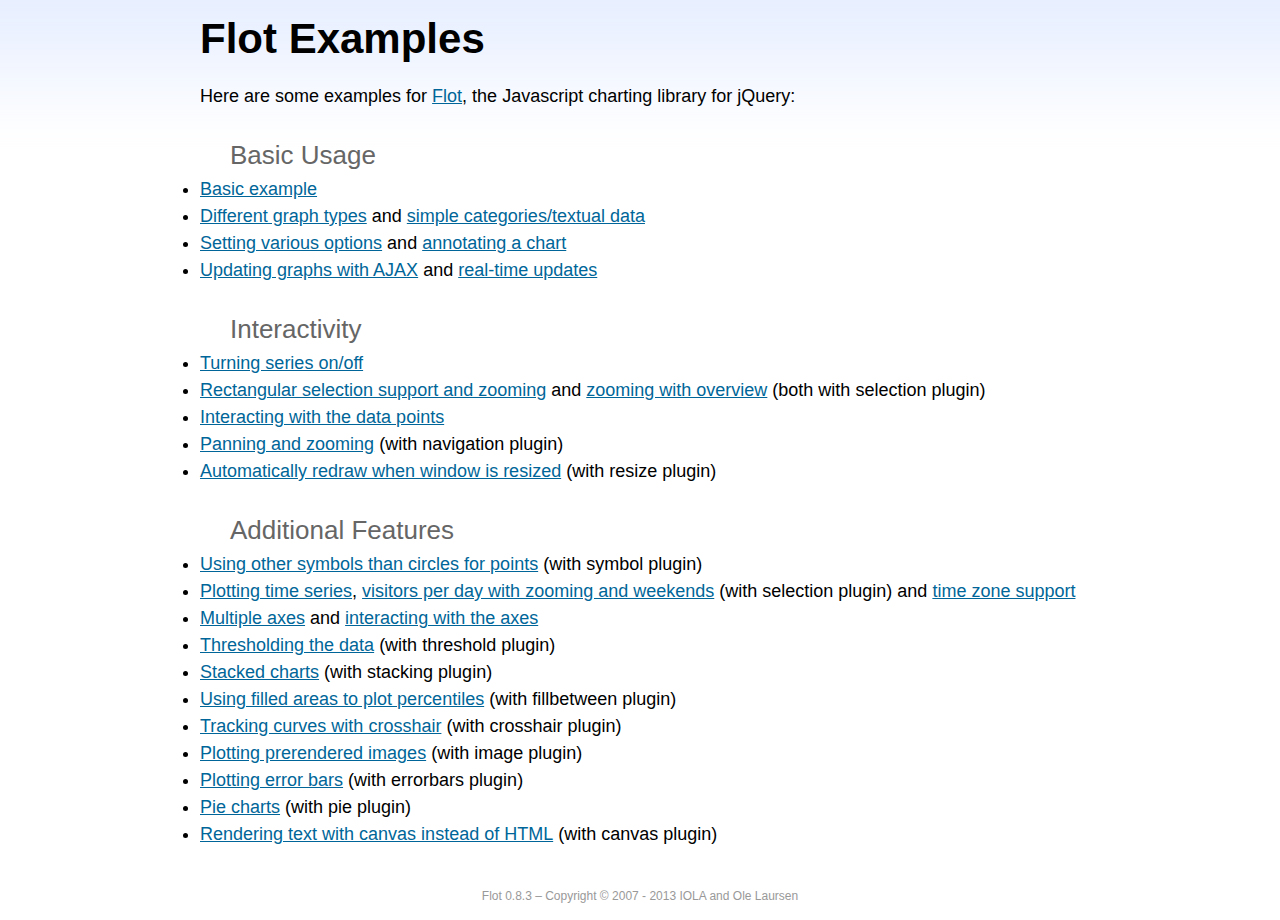
<file: assets/chartjs/flot/examples/index.html>
<!DOCTYPE html PUBLIC "-//W3C//DTD HTML 4.01//EN" "http://www.w3.org/TR/html4/strict.dtd">
<html>
<head>
	<meta http-equiv="Content-Type" content="text/html; charset=utf-8">
	<title>Flot Examples</title>
	<link href="examples.css" rel="stylesheet" type="text/css">
	<style>

	h3 {
		margin-top: 30px;
		margin-bottom: 5px;
	}

	</style>
	<script language="javascript" type="text/javascript" src="../jquery.js"></script>
	<script language="javascript" type="text/javascript" src="../jquery.flot.js"></script>
	<script type="text/javascript">

	$(function() {

		// Add the Flot version string to the footer

		$("#footer").prepend("Flot " + $.plot.version + " &ndash; ");
	});

	</script>
</head>
<body>

	<div id="header">
		<h2>Flot Examples</h2>
	</div>

	<div id="content">

		<p>Here are some examples for <a href="http://www.flotcharts.org">Flot</a>, the Javascript charting library for jQuery:</p>

		<h3>Basic Usage</h3>

		<ul>
			<li><a href="basic-usage/index.html">Basic example</a></li>
			<li><a href="series-types/index.html">Different graph types</a> and <a href="categories/index.html">simple categories/textual data</a></li>
			<li><a href="basic-options/index.html">Setting various options</a> and <a href="annotating/index.html">annotating a chart</a></li>
			<li><a href="ajax/index.html">Updating graphs with AJAX</a> and <a href="realtime/index.html">real-time updates</a></li>
		</ul>

		<h3>Interactivity</h3>

		<ul>
			<li><a href="series-toggle/index.html">Turning series on/off</a></li>
			<li><a href="selection/index.html">Rectangular selection support and zooming</a> and <a href="zooming/index.html">zooming with overview</a> (both with selection plugin)</li>
			<li><a href="interacting/index.html">Interacting with the data points</a></li>
			<li><a href="navigate/index.html">Panning and zooming</a> (with navigation plugin)</li>
			<li><a href="resize/index.html">Automatically redraw when window is resized</a> (with resize plugin)</li>
		</ul>

		<h3>Additional Features</h3>

		<ul>
			<li><a href="symbols/index.html">Using other symbols than circles for points</a> (with symbol plugin)</li>
			<li><a href="axes-time/index.html">Plotting time series</a>, <a href="visitors/index.html">visitors per day with zooming and weekends</a> (with selection plugin) and <a href="axes-time-zones/index.html">time zone support</a></li>
			<li><a href="axes-multiple/index.html">Multiple axes</a> and <a href="axes-interacting/index.html">interacting with the axes</a></li>
			<li><a href="threshold/index.html">Thresholding the data</a> (with threshold plugin)</li>
			<li><a href="stacking/index.html">Stacked charts</a> (with stacking plugin)</li>
			<li><a href="percentiles/index.html">Using filled areas to plot percentiles</a> (with fillbetween plugin)</li>
			<li><a href="tracking/index.html">Tracking curves with crosshair</a> (with crosshair plugin)</li>
			<li><a href="image/index.html">Plotting prerendered images</a> (with image plugin)</li>
			<li><a href="series-errorbars/index.html">Plotting error bars</a> (with errorbars plugin)</li>
			<li><a href="series-pie/index.html">Pie charts</a> (with pie plugin)</li>
			<li><a href="canvas/index.html">Rendering text with canvas instead of HTML</a> (with canvas plugin)</li>
		</ul>

	</div>

	<div id="footer">
		Copyright &copy; 2007 - 2013 IOLA and Ole Laursen
	</div>

</body>
</html>
</file>
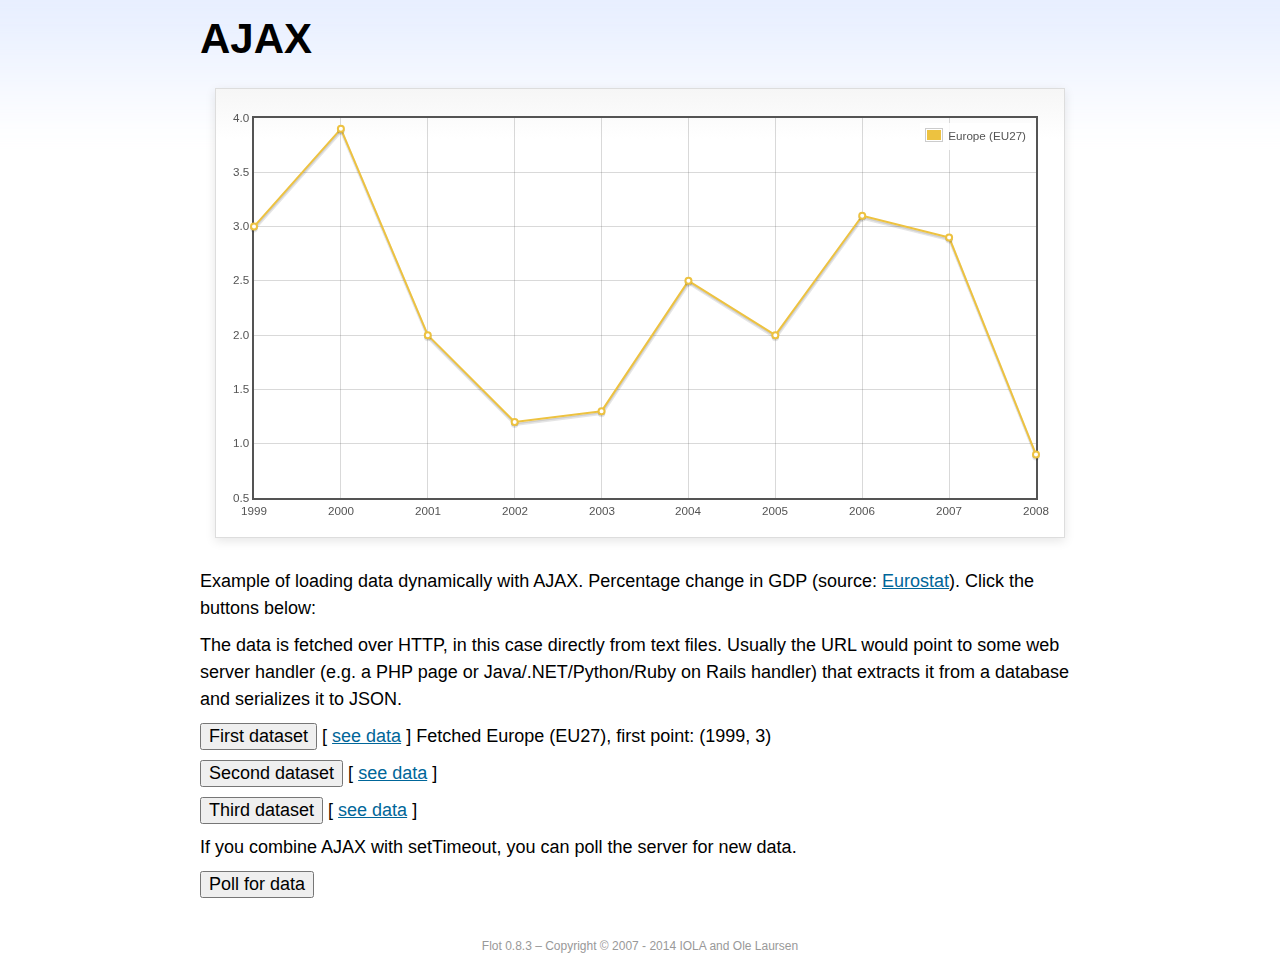
<file: assets/chartjs/flot/examples/ajax/index.html>
<!DOCTYPE html PUBLIC "-//W3C//DTD HTML 4.01//EN" "http://www.w3.org/TR/html4/strict.dtd">
<html>
<head>
	<meta http-equiv="Content-Type" content="text/html; charset=utf-8">
	<title>Flot Examples: AJAX</title>
	<link href="../examples.css" rel="stylesheet" type="text/css">
	<!--[if lte IE 8]><script language="javascript" type="text/javascript" src="../../excanvas.min.js"></script><![endif]-->
	<script language="javascript" type="text/javascript" src="../../jquery.js"></script>
	<script language="javascript" type="text/javascript" src="../../jquery.flot.js"></script>
	<script type="text/javascript">

	$(function() {

		var options = {
			lines: {
				show: true
			},
			points: {
				show: true
			},
			xaxis: {
				tickDecimals: 0,
				tickSize: 1
			}
		};

		var data = [];

		$.plot("#placeholder", data, options);

		// Fetch one series, adding to what we already have

		var alreadyFetched = {};

		$("button.fetchSeries").click(function () {

			var button = $(this);

			// Find the URL in the link right next to us, then fetch the data

			var dataurl = button.siblings("a").attr("href");

			function onDataReceived(series) {

				// Extract the first coordinate pair; jQuery has parsed it, so
				// the data is now just an ordinary JavaScript object

				var firstcoordinate = "(" + series.data[0][0] + ", " + series.data[0][1] + ")";
				button.siblings("span").text("Fetched " + series.label + ", first point: " + firstcoordinate);

				// Push the new data onto our existing data array

				if (!alreadyFetched[series.label]) {
					alreadyFetched[series.label] = true;
					data.push(series);
				}

				$.plot("#placeholder", data, options);
			}

			$.ajax({
				url: dataurl,
				type: "GET",
				dataType: "json",
				success: onDataReceived
			});
		});

		// Initiate a recurring data update

		$("button.dataUpdate").click(function () {

			data = [];
			alreadyFetched = {};

			$.plot("#placeholder", data, options);

			var iteration = 0;

			function fetchData() {

				++iteration;

				function onDataReceived(series) {

					// Load all the data in one pass; if we only got partial
					// data we could merge it with what we already have.

					data = [ series ];
					$.plot("#placeholder", data, options);
				}

				// Normally we call the same URL - a script connected to a
				// database - but in this case we only have static example
				// files, so we need to modify the URL.

				$.ajax({
					url: "data-eu-gdp-growth-" + iteration + ".json",
					type: "GET",
					dataType: "json",
					success: onDataReceived
				});

				if (iteration < 5) {
					setTimeout(fetchData, 1000);
				} else {
					data = [];
					alreadyFetched = {};
				}
			}

			setTimeout(fetchData, 1000);
		});

		// Load the first series by default, so we don't have an empty plot

		$("button.fetchSeries:first").click();

		// Add the Flot version string to the footer

		$("#footer").prepend("Flot " + $.plot.version + " &ndash; ");
	});

	</script>
</head>
<body>

	<div id="header">
		<h2>AJAX</h2>
	</div>

	<div id="content">

		<div class="demo-container">
			<div id="placeholder" class="demo-placeholder"></div>
		</div>

		<p>Example of loading data dynamically with AJAX. Percentage change in GDP (source: <a href="http://epp.eurostat.ec.europa.eu/tgm/table.do?tab=table&init=1&plugin=1&language=en&pcode=tsieb020">Eurostat</a>). Click the buttons below:</p>

		<p>The data is fetched over HTTP, in this case directly from text files. Usually the URL would point to some web server handler (e.g. a PHP page or Java/.NET/Python/Ruby on Rails handler) that extracts it from a database and serializes it to JSON.</p>

		<p>
			<button class="fetchSeries">First dataset</button>
			[ <a href="data-eu-gdp-growth.json">see data</a> ]
			<span></span>
		</p>

		<p>
			<button class="fetchSeries">Second dataset</button>
			[ <a href="data-japan-gdp-growth.json">see data</a> ]
			<span></span>
		</p>

		<p>
			<button class="fetchSeries">Third dataset</button>
			[ <a href="data-usa-gdp-growth.json">see data</a> ]
			<span></span>
		</p>

		<p>If you combine AJAX with setTimeout, you can poll the server for new data.</p>

		<p>
			<button class="dataUpdate">Poll for data</button>
		</p>

	</div>

	<div id="footer">
		Copyright &copy; 2007 - 2014 IOLA and Ole Laursen
	</div>

</body>
</html>
</file>
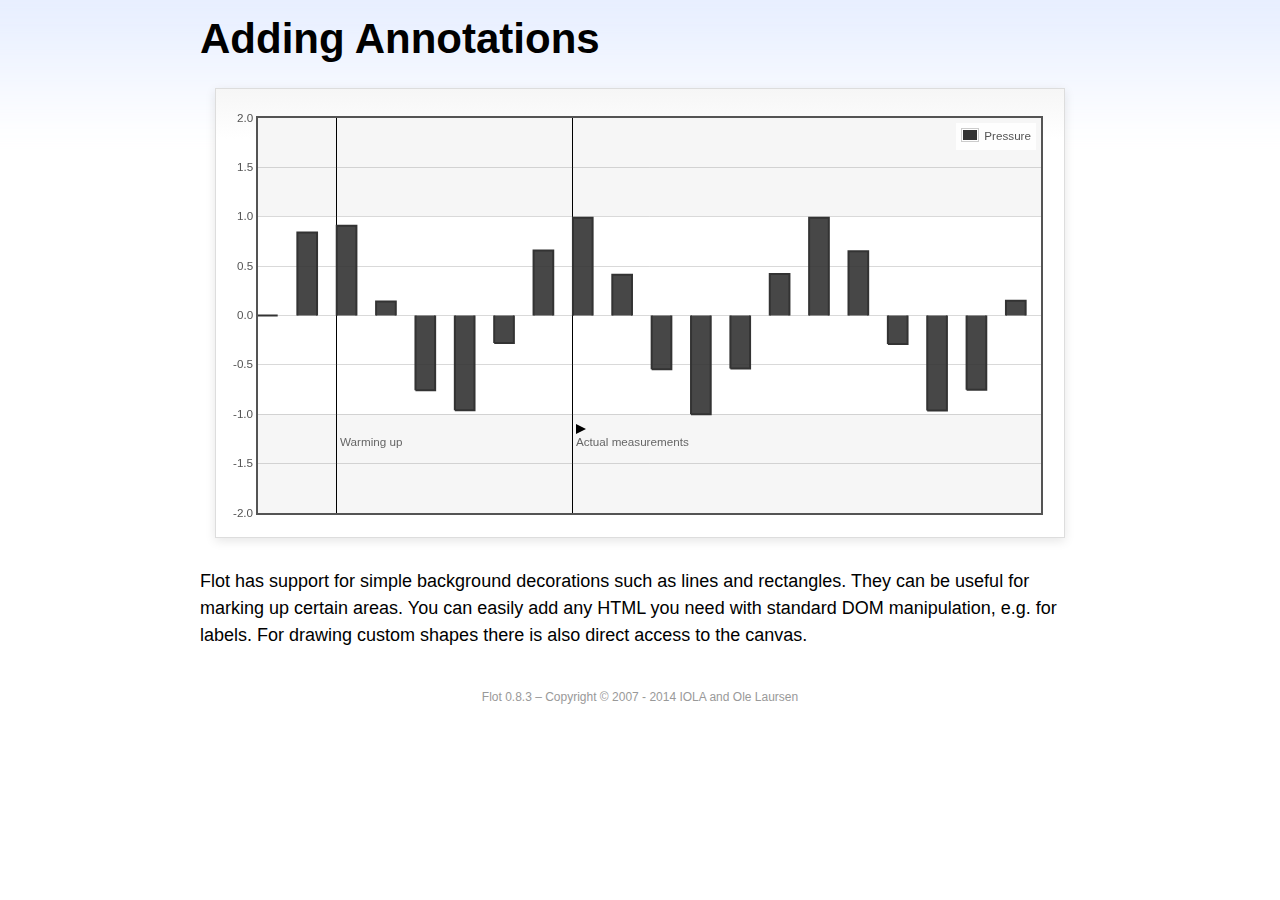
<file: assets/chartjs/flot/examples/annotating/index.html>
<!DOCTYPE html PUBLIC "-//W3C//DTD HTML 4.01//EN" "http://www.w3.org/TR/html4/strict.dtd">
<html>
<head>
	<meta http-equiv="Content-Type" content="text/html; charset=utf-8">
	<title>Flot Examples: Adding Annotations</title>
	<link href="../examples.css" rel="stylesheet" type="text/css">
	<!--[if lte IE 8]><script language="javascript" type="text/javascript" src="../../excanvas.min.js"></script><![endif]-->
	<script language="javascript" type="text/javascript" src="../../jquery.js"></script>
	<script language="javascript" type="text/javascript" src="../../jquery.flot.js"></script>
	<script type="text/javascript">

	$(function() {

		var d1 = [];
		for (var i = 0; i < 20; ++i) {
			d1.push([i, Math.sin(i)]);
		}

		var data = [{ data: d1, label: "Pressure", color: "#333" }];

		var markings = [
			{ color: "#f6f6f6", yaxis: { from: 1 } },
			{ color: "#f6f6f6", yaxis: { to: -1 } },
			{ color: "#000", lineWidth: 1, xaxis: { from: 2, to: 2 } },
			{ color: "#000", lineWidth: 1, xaxis: { from: 8, to: 8 } }
		];

		var placeholder = $("#placeholder");

		var plot = $.plot(placeholder, data, {
			bars: { show: true, barWidth: 0.5, fill: 0.9 },
			xaxis: { ticks: [], autoscaleMargin: 0.02 },
			yaxis: { min: -2, max: 2 },
			grid: { markings: markings }
		});

		var o = plot.pointOffset({ x: 2, y: -1.2});

		// Append it to the placeholder that Flot already uses for positioning

		placeholder.append("<div style='position:absolute;left:" + (o.left + 4) + "px;top:" + o.top + "px;color:#666;font-size:smaller'>Warming up</div>");

		o = plot.pointOffset({ x: 8, y: -1.2});
		placeholder.append("<div style='position:absolute;left:" + (o.left + 4) + "px;top:" + o.top + "px;color:#666;font-size:smaller'>Actual measurements</div>");

		// Draw a little arrow on top of the last label to demonstrate canvas
		// drawing

		var ctx = plot.getCanvas().getContext("2d");
		ctx.beginPath();
		o.left += 4;
		ctx.moveTo(o.left, o.top);
		ctx.lineTo(o.left, o.top - 10);
		ctx.lineTo(o.left + 10, o.top - 5);
		ctx.lineTo(o.left, o.top);
		ctx.fillStyle = "#000";
		ctx.fill();

		// Add the Flot version string to the footer

		$("#footer").prepend("Flot " + $.plot.version + " &ndash; ");
	});

	</script>
</head>
<body>

	<div id="header">
		<h2>Adding Annotations</h2>
	</div>

	<div id="content">

		<div class="demo-container">
			<div id="placeholder" class="demo-placeholder"></div>
		</div>

		<p>Flot has support for simple background decorations such as lines and rectangles. They can be useful for marking up certain areas. You can easily add any HTML you need with standard DOM manipulation, e.g. for labels. For drawing custom shapes there is also direct access to the canvas.</p>

	</div>

	<div id="footer">
		Copyright &copy; 2007 - 2014 IOLA and Ole Laursen
	</div>

</body>
</html>
</file>
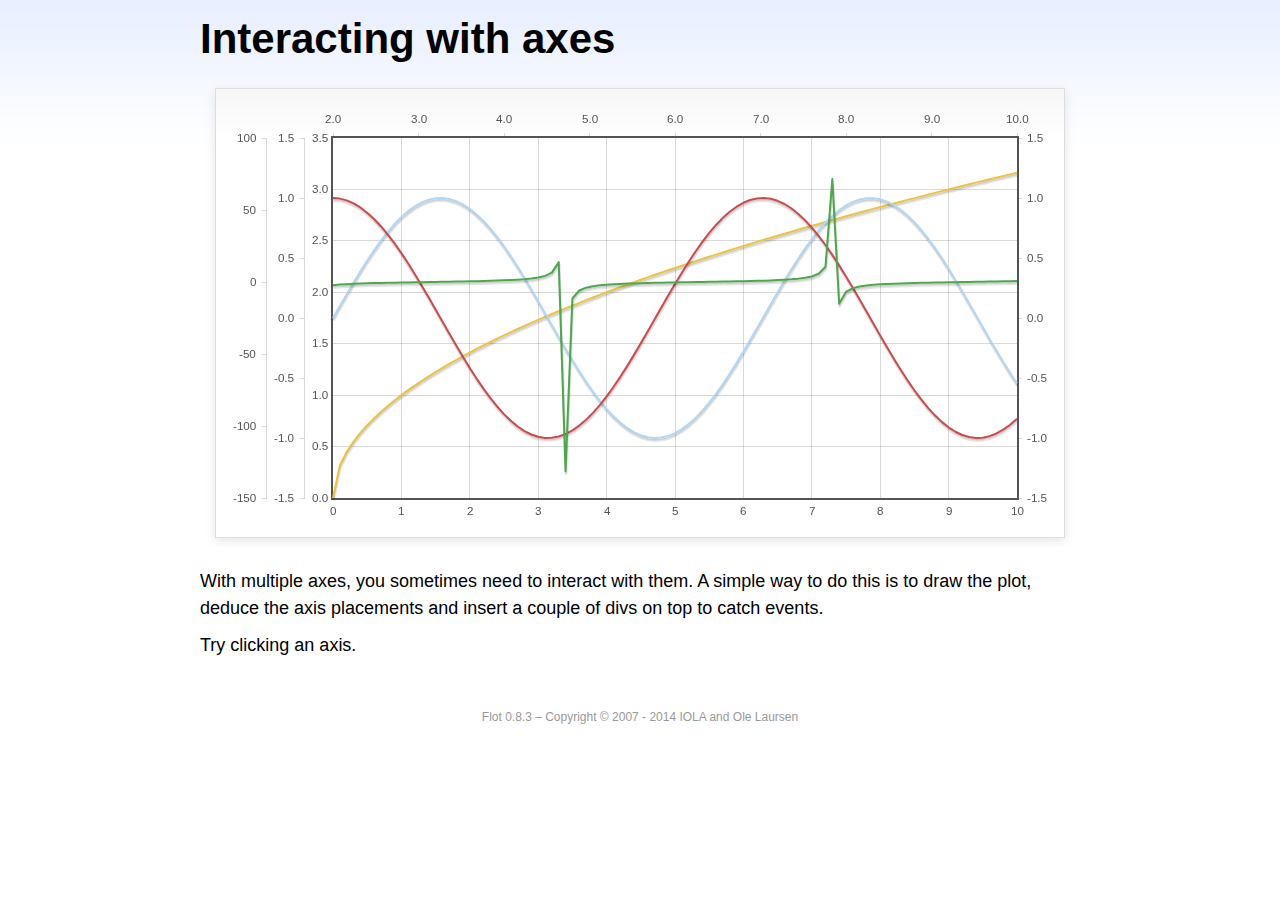
<file: assets/chartjs/flot/examples/axes-interacting/index.html>
<!DOCTYPE html PUBLIC "-//W3C//DTD HTML 4.01//EN" "http://www.w3.org/TR/html4/strict.dtd">
<html>
<head>
	<meta http-equiv="Content-Type" content="text/html; charset=utf-8">
	<title>Flot Examples: Interacting with axes</title>
	<link href="../examples.css" rel="stylesheet" type="text/css">
	<!--[if lte IE 8]><script language="javascript" type="text/javascript" src="../../excanvas.min.js"></script><![endif]-->
	<script language="javascript" type="text/javascript" src="../../jquery.js"></script>
	<script language="javascript" type="text/javascript" src="../../jquery.flot.js"></script>
	<script type="text/javascript">

	$(function() {

		function generate(start, end, fn) {
			var res = [];
			for (var i = 0; i <= 100; ++i) {
				var x = start + i / 100 * (end - start);
				res.push([x, fn(x)]);
			}
			return res;
		}

		var data = [
			{ data: generate(0, 10, function (x) { return Math.sqrt(x);}), xaxis: 1, yaxis:1 },
			{ data: generate(0, 10, function (x) { return Math.sin(x);}), xaxis: 1, yaxis:2 },
			{ data: generate(0, 10, function (x) { return Math.cos(x);}), xaxis: 1, yaxis:3 },
			{ data: generate(2, 10, function (x) { return Math.tan(x);}), xaxis: 2, yaxis: 4 }
		];

		var plot = $.plot("#placeholder", data, {
			xaxes: [
				{ position: 'bottom' },
				{ position: 'top'}
			],
			yaxes: [
				{ position: 'left' },
				{ position: 'left' },
				{ position: 'right' },
				{ position: 'left' }
			]
		});

		// Create a div for each axis

		$.each(plot.getAxes(), function (i, axis) {
			if (!axis.show)
				return;

			var box = axis.box;

			$("<div class='axisTarget' style='position:absolute; left:" + box.left + "px; top:" + box.top + "px; width:" + box.width +  "px; height:" + box.height + "px'></div>")
				.data("axis.direction", axis.direction)
				.data("axis.n", axis.n)
				.css({ backgroundColor: "#f00", opacity: 0, cursor: "pointer" })
				.appendTo(plot.getPlaceholder())
				.hover(
					function () { $(this).css({ opacity: 0.10 }) },
					function () { $(this).css({ opacity: 0 }) }
				)
				.click(function () {
					$("#click").text("You clicked the " + axis.direction + axis.n + "axis!")
				});
		});

		// Add the Flot version string to the footer

		$("#footer").prepend("Flot " + $.plot.version + " &ndash; ");
	});

	</script>
</head>
<body>

	<div id="header">
		<h2>Interacting with axes</h2>
	</div>

	<div id="content">

		<div class="demo-container">
			<div id="placeholder" class="demo-placeholder"></div>
		</div>

		<p>With multiple axes, you sometimes need to interact with them. A simple way to do this is to draw the plot, deduce the axis placements and insert a couple of divs on top to catch events.</p>

		<p>Try clicking an axis.</p>

		<p id="click"></p>

	</div>

	<div id="footer">
		Copyright &copy; 2007 - 2014 IOLA and Ole Laursen
	</div>

</body>
</html>
</file>
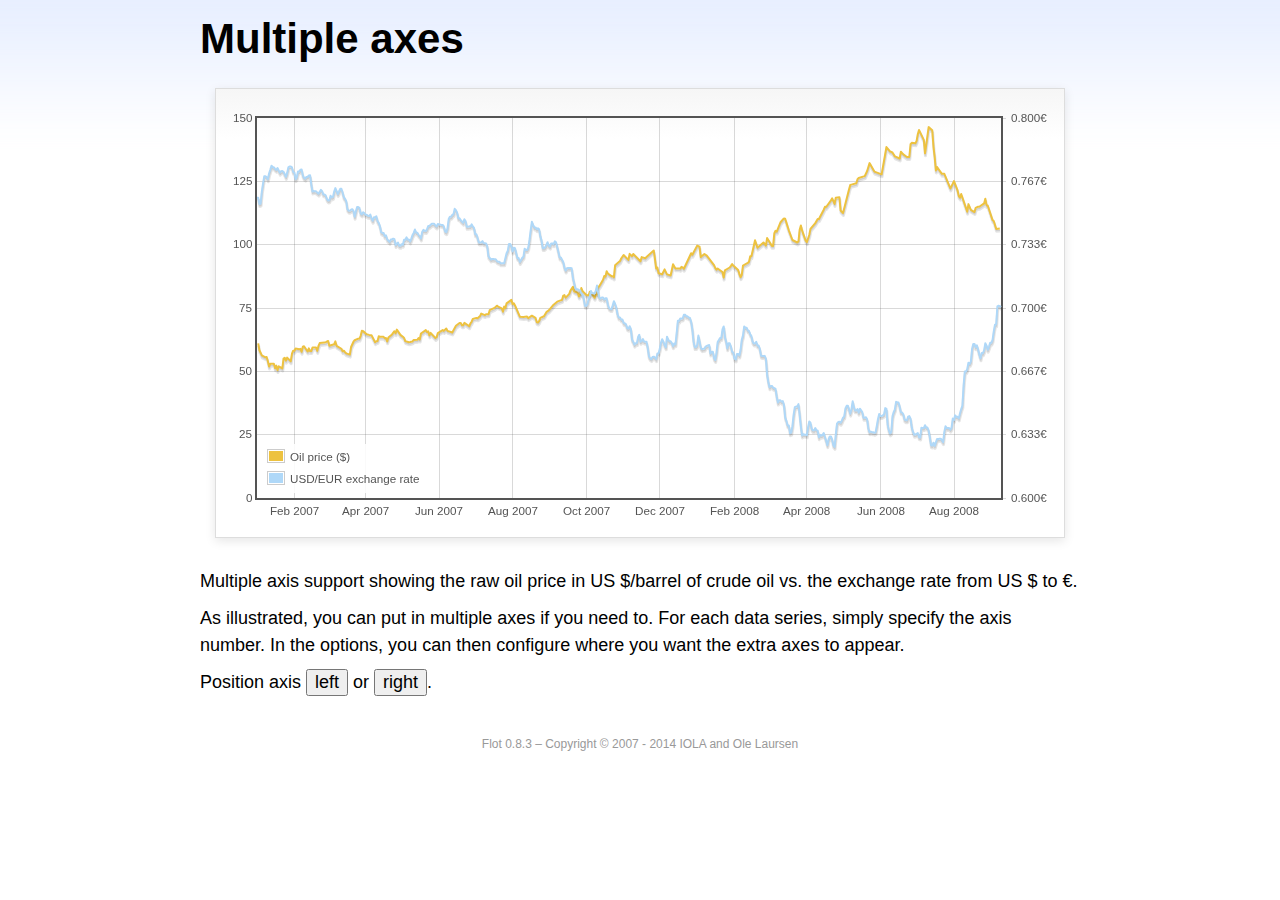
<file: assets/chartjs/flot/examples/axes-multiple/index.html>
<!DOCTYPE html PUBLIC "-//W3C//DTD HTML 4.01//EN" "http://www.w3.org/TR/html4/strict.dtd">
<html>
<head>
	<meta http-equiv="Content-Type" content="text/html; charset=utf-8">
	<title>Flot Examples: Multiple Axes</title>
	<link href="../examples.css" rel="stylesheet" type="text/css">
	<!--[if lte IE 8]><script language="javascript" type="text/javascript" src="../../excanvas.min.js"></script><![endif]-->
	<script language="javascript" type="text/javascript" src="../../jquery.js"></script>
	<script language="javascript" type="text/javascript" src="../../jquery.flot.js"></script>
	<script language="javascript" type="text/javascript" src="../../jquery.flot.time.js"></script>
	<script type="text/javascript">

	$(function() {

		var oilprices = [[1167692400000,61.05], [1167778800000,58.32], [1167865200000,57.35], [1167951600000,56.31], [1168210800000,55.55], [1168297200000,55.64], [1168383600000,54.02], [1168470000000,51.88], [1168556400000,52.99], [1168815600000,52.99], [1168902000000,51.21], [1168988400000,52.24], [1169074800000,50.48], [1169161200000,51.99], [1169420400000,51.13], [1169506800000,55.04], [1169593200000,55.37], [1169679600000,54.23], [1169766000000,55.42], [1170025200000,54.01], [1170111600000,56.97], [1170198000000,58.14], [1170284400000,58.14], [1170370800000,59.02], [1170630000000,58.74], [1170716400000,58.88], [1170802800000,57.71], [1170889200000,59.71], [1170975600000,59.89], [1171234800000,57.81], [1171321200000,59.06], [1171407600000,58.00], [1171494000000,57.99], [1171580400000,59.39], [1171839600000,59.39], [1171926000000,58.07], [1172012400000,60.07], [1172098800000,61.14], [1172444400000,61.39], [1172530800000,61.46], [1172617200000,61.79], [1172703600000,62.00], [1172790000000,60.07], [1173135600000,60.69], [1173222000000,61.82], [1173308400000,60.05], [1173654000000,58.91], [1173740400000,57.93], [1173826800000,58.16], [1173913200000,57.55], [1173999600000,57.11], [1174258800000,56.59], [1174345200000,59.61], [1174518000000,61.69], [1174604400000,62.28], [1174860000000,62.91], [1174946400000,62.93], [1175032800000,64.03], [1175119200000,66.03], [1175205600000,65.87], [1175464800000,64.64], [1175637600000,64.38], [1175724000000,64.28], [1175810400000,64.28], [1176069600000,61.51], [1176156000000,61.89], [1176242400000,62.01], [1176328800000,63.85], [1176415200000,63.63], [1176674400000,63.61], [1176760800000,63.10], [1176847200000,63.13], [1176933600000,61.83], [1177020000000,63.38], [1177279200000,64.58], [1177452000000,65.84], [1177538400000,65.06], [1177624800000,66.46], [1177884000000,64.40], [1178056800000,63.68], [1178143200000,63.19], [1178229600000,61.93], [1178488800000,61.47], [1178575200000,61.55], [1178748000000,61.81], [1178834400000,62.37], [1179093600000,62.46], [1179180000000,63.17], [1179266400000,62.55], [1179352800000,64.94], [1179698400000,66.27], [1179784800000,65.50], [1179871200000,65.77], [1179957600000,64.18], [1180044000000,65.20], [1180389600000,63.15], [1180476000000,63.49], [1180562400000,65.08], [1180908000000,66.30], [1180994400000,65.96], [1181167200000,66.93], [1181253600000,65.98], [1181599200000,65.35], [1181685600000,66.26], [1181858400000,68.00], [1182117600000,69.09], [1182204000000,69.10], [1182290400000,68.19], [1182376800000,68.19], [1182463200000,69.14], [1182722400000,68.19], [1182808800000,67.77], [1182895200000,68.97], [1182981600000,69.57], [1183068000000,70.68], [1183327200000,71.09], [1183413600000,70.92], [1183586400000,71.81], [1183672800000,72.81], [1183932000000,72.19], [1184018400000,72.56], [1184191200000,72.50], [1184277600000,74.15], [1184623200000,75.05], [1184796000000,75.92], [1184882400000,75.57], [1185141600000,74.89], [1185228000000,73.56], [1185314400000,75.57], [1185400800000,74.95], [1185487200000,76.83], [1185832800000,78.21], [1185919200000,76.53], [1186005600000,76.86], [1186092000000,76.00], [1186437600000,71.59], [1186696800000,71.47], [1186956000000,71.62], [1187042400000,71.00], [1187301600000,71.98], [1187560800000,71.12], [1187647200000,69.47], [1187733600000,69.26], [1187820000000,69.83], [1187906400000,71.09], [1188165600000,71.73], [1188338400000,73.36], [1188511200000,74.04], [1188856800000,76.30], [1189116000000,77.49], [1189461600000,78.23], [1189548000000,79.91], [1189634400000,80.09], [1189720800000,79.10], [1189980000000,80.57], [1190066400000,81.93], [1190239200000,83.32], [1190325600000,81.62], [1190584800000,80.95], [1190671200000,79.53], [1190757600000,80.30], [1190844000000,82.88], [1190930400000,81.66], [1191189600000,80.24], [1191276000000,80.05], [1191362400000,79.94], [1191448800000,81.44], [1191535200000,81.22], [1191794400000,79.02], [1191880800000,80.26], [1191967200000,80.30], [1192053600000,83.08], [1192140000000,83.69], [1192399200000,86.13], [1192485600000,87.61], [1192572000000,87.40], [1192658400000,89.47], [1192744800000,88.60], [1193004000000,87.56], [1193090400000,87.56], [1193176800000,87.10], [1193263200000,91.86], [1193612400000,93.53], [1193698800000,94.53], [1193871600000,95.93], [1194217200000,93.98], [1194303600000,96.37], [1194476400000,95.46], [1194562800000,96.32], [1195081200000,93.43], [1195167600000,95.10], [1195426800000,94.64], [1195513200000,95.10], [1196031600000,97.70], [1196118000000,94.42], [1196204400000,90.62], [1196290800000,91.01], [1196377200000,88.71], [1196636400000,88.32], [1196809200000,90.23], [1196982000000,88.28], [1197241200000,87.86], [1197327600000,90.02], [1197414000000,92.25], [1197586800000,90.63], [1197846000000,90.63], [1197932400000,90.49], [1198018800000,91.24], [1198105200000,91.06], [1198191600000,90.49], [1198710000000,96.62], [1198796400000,96.00], [1199142000000,99.62], [1199314800000,99.18], [1199401200000,95.09], [1199660400000,96.33], [1199833200000,95.67], [1200351600000,91.90], [1200438000000,90.84], [1200524400000,90.13], [1200610800000,90.57], [1200956400000,89.21], [1201042800000,86.99], [1201129200000,89.85], [1201474800000,90.99], [1201561200000,91.64], [1201647600000,92.33], [1201734000000,91.75], [1202079600000,90.02], [1202166000000,88.41], [1202252400000,87.14], [1202338800000,88.11], [1202425200000,91.77], [1202770800000,92.78], [1202857200000,93.27], [1202943600000,95.46], [1203030000000,95.46], [1203289200000,101.74], [1203462000000,98.81], [1203894000000,100.88], [1204066800000,99.64], [1204153200000,102.59], [1204239600000,101.84], [1204498800000,99.52], [1204585200000,99.52], [1204671600000,104.52], [1204758000000,105.47], [1204844400000,105.15], [1205103600000,108.75], [1205276400000,109.92], [1205362800000,110.33], [1205449200000,110.21], [1205708400000,105.68], [1205967600000,101.84], [1206313200000,100.86], [1206399600000,101.22], [1206486000000,105.90], [1206572400000,107.58], [1206658800000,105.62], [1206914400000,101.58], [1207000800000,100.98], [1207173600000,103.83], [1207260000000,106.23], [1207605600000,108.50], [1207778400000,110.11], [1207864800000,110.14], [1208210400000,113.79], [1208296800000,114.93], [1208383200000,114.86], [1208728800000,117.48], [1208815200000,118.30], [1208988000000,116.06], [1209074400000,118.52], [1209333600000,118.75], [1209420000000,113.46], [1209592800000,112.52], [1210024800000,121.84], [1210111200000,123.53], [1210197600000,123.69], [1210543200000,124.23], [1210629600000,125.80], [1210716000000,126.29], [1211148000000,127.05], [1211320800000,129.07], [1211493600000,132.19], [1211839200000,128.85], [1212357600000,127.76], [1212703200000,138.54], [1212962400000,136.80], [1213135200000,136.38], [1213308000000,134.86], [1213653600000,134.01], [1213740000000,136.68], [1213912800000,135.65], [1214172000000,134.62], [1214258400000,134.62], [1214344800000,134.62], [1214431200000,139.64], [1214517600000,140.21], [1214776800000,140.00], [1214863200000,140.97], [1214949600000,143.57], [1215036000000,145.29], [1215381600000,141.37], [1215468000000,136.04], [1215727200000,146.40], [1215986400000,145.18], [1216072800000,138.74], [1216159200000,134.60], [1216245600000,129.29], [1216332000000,130.65], [1216677600000,127.95], [1216850400000,127.95], [1217282400000,122.19], [1217455200000,124.08], [1217541600000,125.10], [1217800800000,121.41], [1217887200000,119.17], [1217973600000,118.58], [1218060000000,120.02], [1218405600000,114.45], [1218492000000,113.01], [1218578400000,116.00], [1218751200000,113.77], [1219010400000,112.87], [1219096800000,114.53], [1219269600000,114.98], [1219356000000,114.98], [1219701600000,116.27], [1219788000000,118.15], [1219874400000,115.59], [1219960800000,115.46], [1220306400000,109.71], [1220392800000,109.35], [1220565600000,106.23], [1220824800000,106.34]];

		var exchangerates = [[1167606000000,0.7580], [1167692400000,0.7580], [1167778800000,0.75470], [1167865200000,0.75490], [1167951600000,0.76130], [1168038000000,0.76550], [1168124400000,0.76930], [1168210800000,0.76940], [1168297200000,0.76880], [1168383600000,0.76780], [1168470000000,0.77080], [1168556400000,0.77270], [1168642800000,0.77490], [1168729200000,0.77410], [1168815600000,0.77410], [1168902000000,0.77320], [1168988400000,0.77270], [1169074800000,0.77370], [1169161200000,0.77240], [1169247600000,0.77120], [1169334000000,0.7720], [1169420400000,0.77210], [1169506800000,0.77170], [1169593200000,0.77040], [1169679600000,0.7690], [1169766000000,0.77110], [1169852400000,0.7740], [1169938800000,0.77450], [1170025200000,0.77450], [1170111600000,0.7740], [1170198000000,0.77160], [1170284400000,0.77130], [1170370800000,0.76780], [1170457200000,0.76880], [1170543600000,0.77180], [1170630000000,0.77180], [1170716400000,0.77280], [1170802800000,0.77290], [1170889200000,0.76980], [1170975600000,0.76850], [1171062000000,0.76810], [1171148400000,0.7690], [1171234800000,0.7690], [1171321200000,0.76980], [1171407600000,0.76990], [1171494000000,0.76510], [1171580400000,0.76130], [1171666800000,0.76160], [1171753200000,0.76140], [1171839600000,0.76140], [1171926000000,0.76070], [1172012400000,0.76020], [1172098800000,0.76110], [1172185200000,0.76220], [1172271600000,0.76150], [1172358000000,0.75980], [1172444400000,0.75980], [1172530800000,0.75920], [1172617200000,0.75730], [1172703600000,0.75660], [1172790000000,0.75670], [1172876400000,0.75910], [1172962800000,0.75820], [1173049200000,0.75850], [1173135600000,0.76130], [1173222000000,0.76310], [1173308400000,0.76150], [1173394800000,0.760], [1173481200000,0.76130], [1173567600000,0.76270], [1173654000000,0.76270], [1173740400000,0.76080], [1173826800000,0.75830], [1173913200000,0.75750], [1173999600000,0.75620], [1174086000000,0.7520], [1174172400000,0.75120], [1174258800000,0.75120], [1174345200000,0.75170], [1174431600000,0.7520], [1174518000000,0.75110], [1174604400000,0.7480], [1174690800000,0.75090], [1174777200000,0.75310], [1174860000000,0.75310], [1174946400000,0.75270], [1175032800000,0.74980], [1175119200000,0.74930], [1175205600000,0.75040], [1175292000000,0.750], [1175378400000,0.74910], [1175464800000,0.74910], [1175551200000,0.74850], [1175637600000,0.74840], [1175724000000,0.74920], [1175810400000,0.74710], [1175896800000,0.74590], [1175983200000,0.74770], [1176069600000,0.74770], [1176156000000,0.74830], [1176242400000,0.74580], [1176328800000,0.74480], [1176415200000,0.7430], [1176501600000,0.73990], [1176588000000,0.73950], [1176674400000,0.73950], [1176760800000,0.73780], [1176847200000,0.73820], [1176933600000,0.73620], [1177020000000,0.73550], [1177106400000,0.73480], [1177192800000,0.73610], [1177279200000,0.73610], [1177365600000,0.73650], [1177452000000,0.73620], [1177538400000,0.73310], [1177624800000,0.73390], [1177711200000,0.73440], [1177797600000,0.73270], [1177884000000,0.73270], [1177970400000,0.73360], [1178056800000,0.73330], [1178143200000,0.73590], [1178229600000,0.73590], [1178316000000,0.73720], [1178402400000,0.7360], [1178488800000,0.7360], [1178575200000,0.7350], [1178661600000,0.73650], [1178748000000,0.73840], [1178834400000,0.73950], [1178920800000,0.74130], [1179007200000,0.73970], [1179093600000,0.73960], [1179180000000,0.73850], [1179266400000,0.73780], [1179352800000,0.73660], [1179439200000,0.740], [1179525600000,0.74110], [1179612000000,0.74060], [1179698400000,0.74050], [1179784800000,0.74140], [1179871200000,0.74310], [1179957600000,0.74310], [1180044000000,0.74380], [1180130400000,0.74430], [1180216800000,0.74430], [1180303200000,0.74430], [1180389600000,0.74340], [1180476000000,0.74290], [1180562400000,0.74420], [1180648800000,0.7440], [1180735200000,0.74390], [1180821600000,0.74370], [1180908000000,0.74370], [1180994400000,0.74290], [1181080800000,0.74030], [1181167200000,0.73990], [1181253600000,0.74180], [1181340000000,0.74680], [1181426400000,0.7480], [1181512800000,0.7480], [1181599200000,0.7490], [1181685600000,0.74940], [1181772000000,0.75220], [1181858400000,0.75150], [1181944800000,0.75020], [1182031200000,0.74720], [1182117600000,0.74720], [1182204000000,0.74620], [1182290400000,0.74550], [1182376800000,0.74490], [1182463200000,0.74670], [1182549600000,0.74580], [1182636000000,0.74270], [1182722400000,0.74270], [1182808800000,0.7430], [1182895200000,0.74290], [1182981600000,0.7440], [1183068000000,0.7430], [1183154400000,0.74220], [1183240800000,0.73880], [1183327200000,0.73880], [1183413600000,0.73690], [1183500000000,0.73450], [1183586400000,0.73450], [1183672800000,0.73450], [1183759200000,0.73520], [1183845600000,0.73410], [1183932000000,0.73410], [1184018400000,0.7340], [1184104800000,0.73240], [1184191200000,0.72720], [1184277600000,0.72640], [1184364000000,0.72550], [1184450400000,0.72580], [1184536800000,0.72580], [1184623200000,0.72560], [1184709600000,0.72570], [1184796000000,0.72470], [1184882400000,0.72430], [1184968800000,0.72440], [1185055200000,0.72350], [1185141600000,0.72350], [1185228000000,0.72350], [1185314400000,0.72350], [1185400800000,0.72620], [1185487200000,0.72880], [1185573600000,0.73010], [1185660000000,0.73370], [1185746400000,0.73370], [1185832800000,0.73240], [1185919200000,0.72970], [1186005600000,0.73170], [1186092000000,0.73150], [1186178400000,0.72880], [1186264800000,0.72630], [1186351200000,0.72630], [1186437600000,0.72420], [1186524000000,0.72530], [1186610400000,0.72640], [1186696800000,0.7270], [1186783200000,0.73120], [1186869600000,0.73050], [1186956000000,0.73050], [1187042400000,0.73180], [1187128800000,0.73580], [1187215200000,0.74090], [1187301600000,0.74540], [1187388000000,0.74370], [1187474400000,0.74240], [1187560800000,0.74240], [1187647200000,0.74150], [1187733600000,0.74190], [1187820000000,0.74140], [1187906400000,0.73770], [1187992800000,0.73550], [1188079200000,0.73150], [1188165600000,0.73150], [1188252000000,0.7320], [1188338400000,0.73320], [1188424800000,0.73460], [1188511200000,0.73280], [1188597600000,0.73230], [1188684000000,0.7340], [1188770400000,0.7340], [1188856800000,0.73360], [1188943200000,0.73510], [1189029600000,0.73460], [1189116000000,0.73210], [1189202400000,0.72940], [1189288800000,0.72660], [1189375200000,0.72660], [1189461600000,0.72540], [1189548000000,0.72420], [1189634400000,0.72130], [1189720800000,0.71970], [1189807200000,0.72090], [1189893600000,0.7210], [1189980000000,0.7210], [1190066400000,0.7210], [1190152800000,0.72090], [1190239200000,0.71590], [1190325600000,0.71330], [1190412000000,0.71050], [1190498400000,0.70990], [1190584800000,0.70990], [1190671200000,0.70930], [1190757600000,0.70930], [1190844000000,0.70760], [1190930400000,0.7070], [1191016800000,0.70490], [1191103200000,0.70120], [1191189600000,0.70110], [1191276000000,0.70190], [1191362400000,0.70460], [1191448800000,0.70630], [1191535200000,0.70890], [1191621600000,0.70770], [1191708000000,0.70770], [1191794400000,0.70770], [1191880800000,0.70910], [1191967200000,0.71180], [1192053600000,0.70790], [1192140000000,0.70530], [1192226400000,0.7050], [1192312800000,0.70550], [1192399200000,0.70550], [1192485600000,0.70450], [1192572000000,0.70510], [1192658400000,0.70510], [1192744800000,0.70170], [1192831200000,0.70], [1192917600000,0.69950], [1193004000000,0.69940], [1193090400000,0.70140], [1193176800000,0.70360], [1193263200000,0.70210], [1193349600000,0.70020], [1193436000000,0.69670], [1193522400000,0.6950], [1193612400000,0.6950], [1193698800000,0.69390], [1193785200000,0.6940], [1193871600000,0.69220], [1193958000000,0.69190], [1194044400000,0.69140], [1194130800000,0.68940], [1194217200000,0.68910], [1194303600000,0.69040], [1194390000000,0.6890], [1194476400000,0.68340], [1194562800000,0.68230], [1194649200000,0.68070], [1194735600000,0.68150], [1194822000000,0.68150], [1194908400000,0.68470], [1194994800000,0.68590], [1195081200000,0.68220], [1195167600000,0.68270], [1195254000000,0.68370], [1195340400000,0.68230], [1195426800000,0.68220], [1195513200000,0.68220], [1195599600000,0.67920], [1195686000000,0.67460], [1195772400000,0.67350], [1195858800000,0.67310], [1195945200000,0.67420], [1196031600000,0.67440], [1196118000000,0.67390], [1196204400000,0.67310], [1196290800000,0.67610], [1196377200000,0.67610], [1196463600000,0.67850], [1196550000000,0.68180], [1196636400000,0.68360], [1196722800000,0.68230], [1196809200000,0.68050], [1196895600000,0.67930], [1196982000000,0.68490], [1197068400000,0.68330], [1197154800000,0.68250], [1197241200000,0.68250], [1197327600000,0.68160], [1197414000000,0.67990], [1197500400000,0.68130], [1197586800000,0.68090], [1197673200000,0.68680], [1197759600000,0.69330], [1197846000000,0.69330], [1197932400000,0.69450], [1198018800000,0.69440], [1198105200000,0.69460], [1198191600000,0.69640], [1198278000000,0.69650], [1198364400000,0.69560], [1198450800000,0.69560], [1198537200000,0.6950], [1198623600000,0.69480], [1198710000000,0.69280], [1198796400000,0.68870], [1198882800000,0.68240], [1198969200000,0.67940], [1199055600000,0.67940], [1199142000000,0.68030], [1199228400000,0.68550], [1199314800000,0.68240], [1199401200000,0.67910], [1199487600000,0.67830], [1199574000000,0.67850], [1199660400000,0.67850], [1199746800000,0.67970], [1199833200000,0.680], [1199919600000,0.68030], [1200006000000,0.68050], [1200092400000,0.6760], [1200178800000,0.6770], [1200265200000,0.6770], [1200351600000,0.67360], [1200438000000,0.67260], [1200524400000,0.67640], [1200610800000,0.68210], [1200697200000,0.68310], [1200783600000,0.68420], [1200870000000,0.68420], [1200956400000,0.68870], [1201042800000,0.69030], [1201129200000,0.68480], [1201215600000,0.68240], [1201302000000,0.67880], [1201388400000,0.68140], [1201474800000,0.68140], [1201561200000,0.67970], [1201647600000,0.67690], [1201734000000,0.67650], [1201820400000,0.67330], [1201906800000,0.67290], [1201993200000,0.67580], [1202079600000,0.67580], [1202166000000,0.6750], [1202252400000,0.6780], [1202338800000,0.68330], [1202425200000,0.68560], [1202511600000,0.69030], [1202598000000,0.68960], [1202684400000,0.68960], [1202770800000,0.68820], [1202857200000,0.68790], [1202943600000,0.68620], [1203030000000,0.68520], [1203116400000,0.68230], [1203202800000,0.68130], [1203289200000,0.68130], [1203375600000,0.68220], [1203462000000,0.68020], [1203548400000,0.68020], [1203634800000,0.67840], [1203721200000,0.67480], [1203807600000,0.67470], [1203894000000,0.67470], [1203980400000,0.67480], [1204066800000,0.67330], [1204153200000,0.6650], [1204239600000,0.66110], [1204326000000,0.65830], [1204412400000,0.6590], [1204498800000,0.6590], [1204585200000,0.65810], [1204671600000,0.65780], [1204758000000,0.65740], [1204844400000,0.65320], [1204930800000,0.65020], [1205017200000,0.65140], [1205103600000,0.65140], [1205190000000,0.65070], [1205276400000,0.6510], [1205362800000,0.64890], [1205449200000,0.64240], [1205535600000,0.64060], [1205622000000,0.63820], [1205708400000,0.63820], [1205794800000,0.63410], [1205881200000,0.63440], [1205967600000,0.63780], [1206054000000,0.64390], [1206140400000,0.64780], [1206226800000,0.64810], [1206313200000,0.64810], [1206399600000,0.64940], [1206486000000,0.64380], [1206572400000,0.63770], [1206658800000,0.63290], [1206745200000,0.63360], [1206831600000,0.63330], [1206914400000,0.63330], [1207000800000,0.6330], [1207087200000,0.63710], [1207173600000,0.64030], [1207260000000,0.63960], [1207346400000,0.63640], [1207432800000,0.63560], [1207519200000,0.63560], [1207605600000,0.63680], [1207692000000,0.63570], [1207778400000,0.63540], [1207864800000,0.6320], [1207951200000,0.63320], [1208037600000,0.63280], [1208124000000,0.63310], [1208210400000,0.63420], [1208296800000,0.63210], [1208383200000,0.63020], [1208469600000,0.62780], [1208556000000,0.63080], [1208642400000,0.63240], [1208728800000,0.63240], [1208815200000,0.63070], [1208901600000,0.62770], [1208988000000,0.62690], [1209074400000,0.63350], [1209160800000,0.63920], [1209247200000,0.640], [1209333600000,0.64010], [1209420000000,0.63960], [1209506400000,0.64070], [1209592800000,0.64230], [1209679200000,0.64290], [1209765600000,0.64720], [1209852000000,0.64850], [1209938400000,0.64860], [1210024800000,0.64670], [1210111200000,0.64440], [1210197600000,0.64670], [1210284000000,0.65090], [1210370400000,0.64780], [1210456800000,0.64610], [1210543200000,0.64610], [1210629600000,0.64680], [1210716000000,0.64490], [1210802400000,0.6470], [1210888800000,0.64610], [1210975200000,0.64520], [1211061600000,0.64220], [1211148000000,0.64220], [1211234400000,0.64250], [1211320800000,0.64140], [1211407200000,0.63660], [1211493600000,0.63460], [1211580000000,0.6350], [1211666400000,0.63460], [1211752800000,0.63460], [1211839200000,0.63430], [1211925600000,0.63460], [1212012000000,0.63790], [1212098400000,0.64160], [1212184800000,0.64420], [1212271200000,0.64310], [1212357600000,0.64310], [1212444000000,0.64350], [1212530400000,0.6440], [1212616800000,0.64730], [1212703200000,0.64690], [1212789600000,0.63860], [1212876000000,0.63560], [1212962400000,0.6340], [1213048800000,0.63460], [1213135200000,0.6430], [1213221600000,0.64520], [1213308000000,0.64670], [1213394400000,0.65060], [1213480800000,0.65040], [1213567200000,0.65030], [1213653600000,0.64810], [1213740000000,0.64510], [1213826400000,0.6450], [1213912800000,0.64410], [1213999200000,0.64140], [1214085600000,0.64090], [1214172000000,0.64090], [1214258400000,0.64280], [1214344800000,0.64310], [1214431200000,0.64180], [1214517600000,0.63710], [1214604000000,0.63490], [1214690400000,0.63330], [1214776800000,0.63340], [1214863200000,0.63380], [1214949600000,0.63420], [1215036000000,0.6320], [1215122400000,0.63180], [1215208800000,0.6370], [1215295200000,0.63680], [1215381600000,0.63680], [1215468000000,0.63830], [1215554400000,0.63710], [1215640800000,0.63710], [1215727200000,0.63550], [1215813600000,0.6320], [1215900000000,0.62770], [1215986400000,0.62760], [1216072800000,0.62910], [1216159200000,0.62740], [1216245600000,0.62930], [1216332000000,0.63110], [1216418400000,0.6310], [1216504800000,0.63120], [1216591200000,0.63120], [1216677600000,0.63040], [1216764000000,0.62940], [1216850400000,0.63480], [1216936800000,0.63780], [1217023200000,0.63680], [1217109600000,0.63680], [1217196000000,0.63680], [1217282400000,0.6360], [1217368800000,0.6370], [1217455200000,0.64180], [1217541600000,0.64110], [1217628000000,0.64350], [1217714400000,0.64270], [1217800800000,0.64270], [1217887200000,0.64190], [1217973600000,0.64460], [1218060000000,0.64680], [1218146400000,0.64870], [1218232800000,0.65940], [1218319200000,0.66660], [1218405600000,0.66660], [1218492000000,0.66780], [1218578400000,0.67120], [1218664800000,0.67050], [1218751200000,0.67180], [1218837600000,0.67840], [1218924000000,0.68110], [1219010400000,0.68110], [1219096800000,0.67940], [1219183200000,0.68040], [1219269600000,0.67810], [1219356000000,0.67560], [1219442400000,0.67350], [1219528800000,0.67630], [1219615200000,0.67620], [1219701600000,0.67770], [1219788000000,0.68150], [1219874400000,0.68020], [1219960800000,0.6780], [1220047200000,0.67960], [1220133600000,0.68170], [1220220000000,0.68170], [1220306400000,0.68320], [1220392800000,0.68770], [1220479200000,0.69120], [1220565600000,0.69140], [1220652000000,0.70090], [1220738400000,0.70120], [1220824800000,0.7010], [1220911200000,0.70050]];

		function euroFormatter(v, axis) {
			return v.toFixed(axis.tickDecimals) + "€";
		}

		function doPlot(position) {
			$.plot("#placeholder", [
				{ data: oilprices, label: "Oil price ($)" },
				{ data: exchangerates, label: "USD/EUR exchange rate", yaxis: 2 }
			], {
				xaxes: [ { mode: "time" } ],
				yaxes: [ { min: 0 }, {
					// align if we are to the right
					alignTicksWithAxis: position == "right" ? 1 : null,
					position: position,
					tickFormatter: euroFormatter
				} ],
				legend: { position: "sw" }
			});
		}

		doPlot("right");

		$("button").click(function () {
			doPlot($(this).text());
		});

		// Add the Flot version string to the footer

		$("#footer").prepend("Flot " + $.plot.version + " &ndash; ");
	});

	</script>
</head>
<body>

	<div id="header">
		<h2>Multiple axes</h2>
	</div>

	<div id="content">

		<div class="demo-container">
			<div id="placeholder" class="demo-placeholder"></div>
		</div>

		<p>Multiple axis support showing the raw oil price in US $/barrel of crude oil vs. the exchange rate from US $ to €.</p>

		<p>As illustrated, you can put in multiple axes if you need to. For each data series, simply specify the axis number. In the options, you can then configure where you want the extra axes to appear.</p>

		<p>Position axis <button>left</button> or <button>right</button>.</p>

	</div>

	<div id="footer">
		Copyright &copy; 2007 - 2014 IOLA and Ole Laursen
	</div>

</body>
</html>
</file>
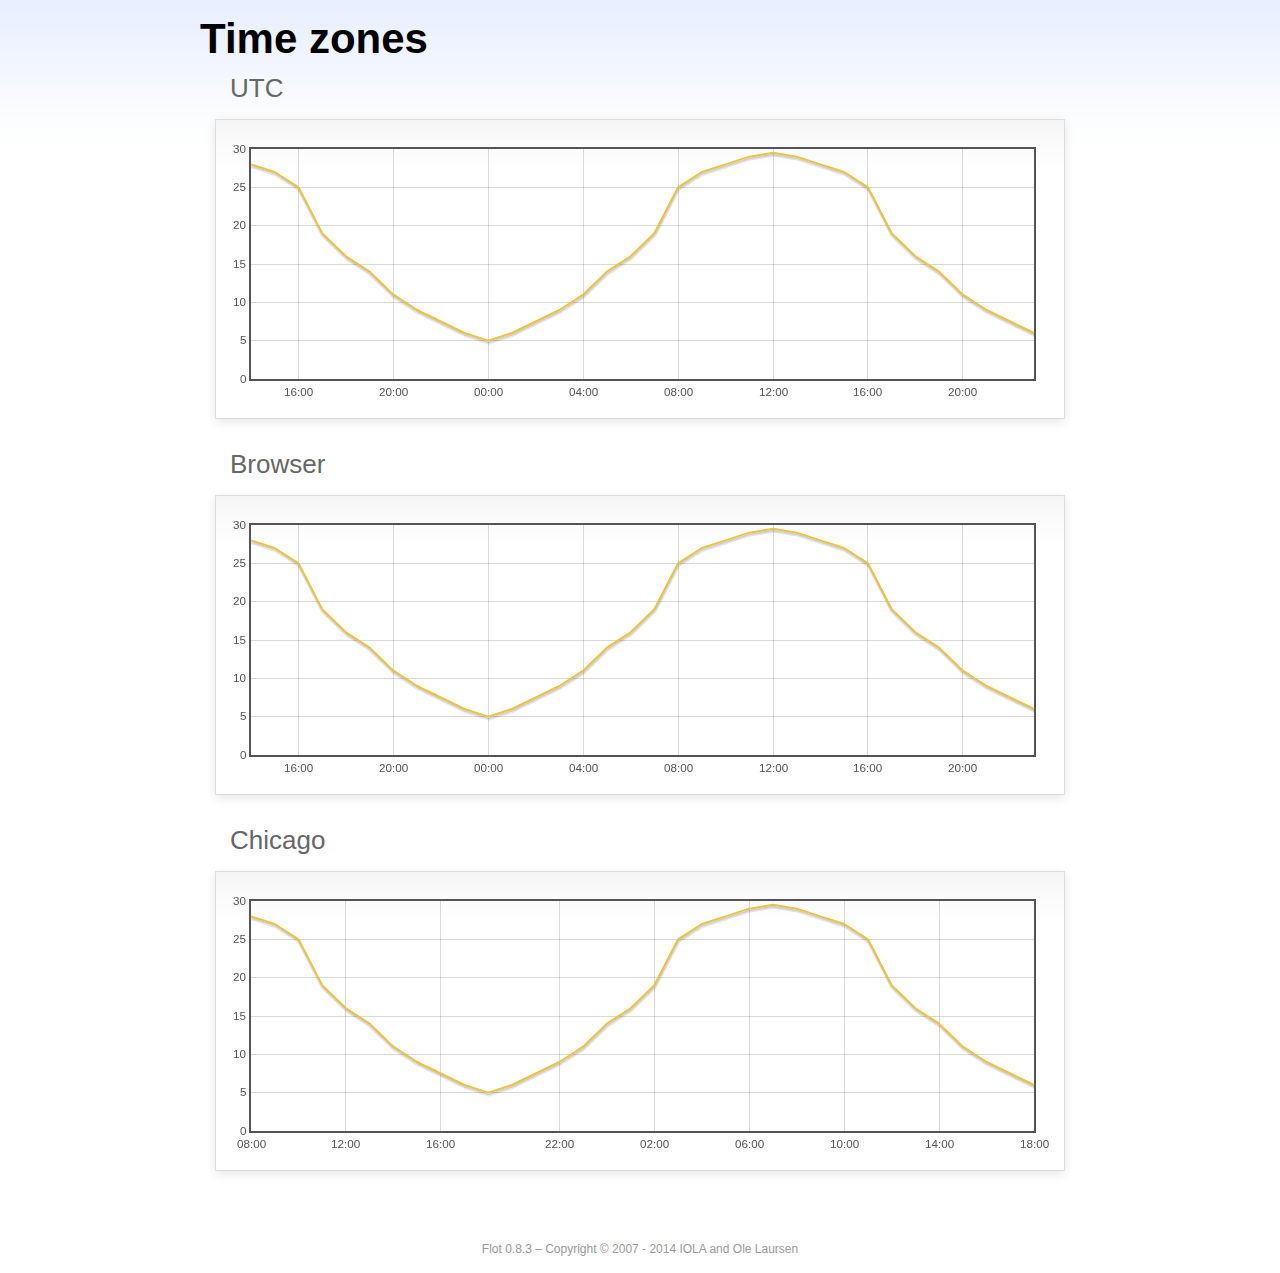
<file: assets/chartjs/flot/examples/axes-time-zones/index.html>
<!DOCTYPE html PUBLIC "-//W3C//DTD HTML 4.01//EN" "http://www.w3.org/TR/html4/strict.dtd">
<html>
<head>
	<meta http-equiv="Content-Type" content="text/html; charset=utf-8">
	<title>Flot Examples: Time zones</title>
	<link href="../examples.css" rel="stylesheet" type="text/css">
	<!--[if lte IE 8]><script language="javascript" type="text/javascript" src="../../excanvas.min.js"></script><![endif]-->
	<script language="javascript" type="text/javascript" src="../../jquery.js"></script>
	<script language="javascript" type="text/javascript" src="../../jquery.flot.js"></script>
	<script language="javascript" type="text/javascript" src="../../jquery.flot.time.js"></script>
	<script language="javascript" type="text/javascript" src="date.js"></script>
	<script type="text/javascript">

	$(function() {

		timezoneJS.timezone.zoneFileBasePath = "tz";
		timezoneJS.timezone.defaultZoneFile = [];
		timezoneJS.timezone.init({async: false});

		var d = [
			[Date.UTC(2011, 2, 12, 14, 0, 0), 28],
			[Date.UTC(2011, 2, 12, 15, 0, 0), 27],
			[Date.UTC(2011, 2, 12, 16, 0, 0), 25],
			[Date.UTC(2011, 2, 12, 17, 0, 0), 19],
			[Date.UTC(2011, 2, 12, 18, 0, 0), 16],
			[Date.UTC(2011, 2, 12, 19, 0, 0), 14],
			[Date.UTC(2011, 2, 12, 20, 0, 0), 11],
			[Date.UTC(2011, 2, 12, 21, 0, 0), 9],
			[Date.UTC(2011, 2, 12, 22, 0, 0), 7.5],
			[Date.UTC(2011, 2, 12, 23, 0, 0), 6],
			[Date.UTC(2011, 2, 13, 0, 0, 0), 5],
			[Date.UTC(2011, 2, 13, 1, 0, 0), 6],
			[Date.UTC(2011, 2, 13, 2, 0, 0), 7.5],
			[Date.UTC(2011, 2, 13, 3, 0, 0), 9],
			[Date.UTC(2011, 2, 13, 4, 0, 0), 11],
			[Date.UTC(2011, 2, 13, 5, 0, 0), 14],
			[Date.UTC(2011, 2, 13, 6, 0, 0), 16],
			[Date.UTC(2011, 2, 13, 7, 0, 0), 19],
			[Date.UTC(2011, 2, 13, 8, 0, 0), 25],
			[Date.UTC(2011, 2, 13, 9, 0, 0), 27],
			[Date.UTC(2011, 2, 13, 10, 0, 0), 28],
			[Date.UTC(2011, 2, 13, 11, 0, 0), 29],
			[Date.UTC(2011, 2, 13, 12, 0, 0), 29.5],
			[Date.UTC(2011, 2, 13, 13, 0, 0), 29],
			[Date.UTC(2011, 2, 13, 14, 0, 0), 28],
			[Date.UTC(2011, 2, 13, 15, 0, 0), 27],
			[Date.UTC(2011, 2, 13, 16, 0, 0), 25],
			[Date.UTC(2011, 2, 13, 17, 0, 0), 19],
			[Date.UTC(2011, 2, 13, 18, 0, 0), 16],
			[Date.UTC(2011, 2, 13, 19, 0, 0), 14],
			[Date.UTC(2011, 2, 13, 20, 0, 0), 11],
			[Date.UTC(2011, 2, 13, 21, 0, 0), 9],
			[Date.UTC(2011, 2, 13, 22, 0, 0), 7.5],
			[Date.UTC(2011, 2, 13, 23, 0, 0), 6]
		];

		var plot = $.plot("#placeholderUTC", [d], {
			xaxis: {
				mode: "time"
			}
		});

		var plot = $.plot("#placeholderLocal", [d], {
			xaxis: {
				mode: "time",
				timezone: "browser"
			}
		});

		var plot = $.plot("#placeholderChicago", [d], {
			xaxis: {
				mode: "time",
				timezone: "America/Chicago"
			}
		});

		// Add the Flot version string to the footer

		$("#footer").prepend("Flot " + $.plot.version + " &ndash; ");
	});

	</script>
</head>
<body>

	<div id="header">
		<h2>Time zones</h2>
	</div>

	<div id="content">

		<h3>UTC</h3>
		<div class="demo-container" style="height: 300px;">
			<div id="placeholderUTC" class="demo-placeholder"></div>
		</div>

		<h3>Browser</h3>
		<div class="demo-container" style="height: 300px;">
			<div id="placeholderLocal" class="demo-placeholder"></div>
		</div>

		<h3>Chicago</h3>
		<div class="demo-container" style="height: 300px;">
			<div id="placeholderChicago" class="demo-placeholder"></div>
		</div>

	</div>

	<div id="footer">
		Copyright &copy; 2007 - 2014 IOLA and Ole Laursen
	</div>

</body>
</html>
</file>
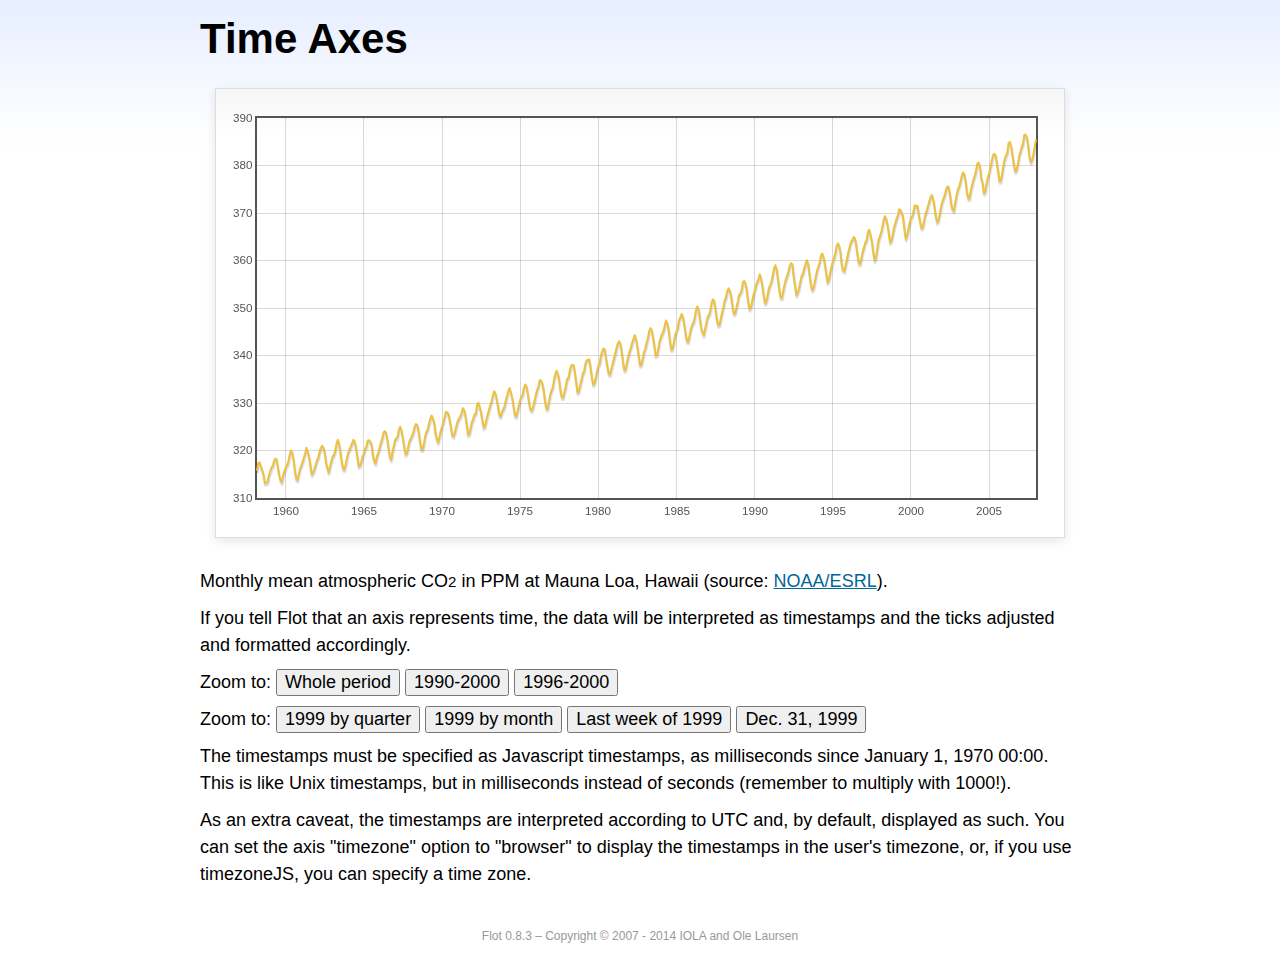
<file: assets/chartjs/flot/examples/axes-time/index.html>
<!DOCTYPE html PUBLIC "-//W3C//DTD HTML 4.01//EN" "http://www.w3.org/TR/html4/strict.dtd">
<html>
<head>
	<meta http-equiv="Content-Type" content="text/html; charset=utf-8">
	<title>Flot Examples: Time Axes</title>
	<link href="../examples.css" rel="stylesheet" type="text/css">
	<!--[if lte IE 8]><script language="javascript" type="text/javascript" src="../../excanvas.min.js"></script><![endif]-->
	<script language="javascript" type="text/javascript" src="../../jquery.js"></script>
	<script language="javascript" type="text/javascript" src="../../jquery.flot.js"></script>
	<script language="javascript" type="text/javascript" src="../../jquery.flot.time.js"></script>
	<script type="text/javascript">

	$(function() {

		var d = [[-373597200000, 315.71], [-370918800000, 317.45], [-368326800000, 317.50], [-363056400000, 315.86], [-360378000000, 314.93], [-357699600000, 313.19], [-352429200000, 313.34], [-349837200000, 314.67], [-347158800000, 315.58], [-344480400000, 316.47], [-342061200000, 316.65], [-339382800000, 317.71], [-336790800000, 318.29], [-334112400000, 318.16], [-331520400000, 316.55], [-328842000000, 314.80], [-326163600000, 313.84], [-323571600000, 313.34], [-320893200000, 314.81], [-318301200000, 315.59], [-315622800000, 316.43], [-312944400000, 316.97], [-310438800000, 317.58], [-307760400000, 319.03], [-305168400000, 320.03], [-302490000000, 319.59], [-299898000000, 318.18], [-297219600000, 315.91], [-294541200000, 314.16], [-291949200000, 313.83], [-289270800000, 315.00], [-286678800000, 316.19], [-284000400000, 316.89], [-281322000000, 317.70], [-278902800000, 318.54], [-276224400000, 319.48], [-273632400000, 320.58], [-270954000000, 319.78], [-268362000000, 318.58], [-265683600000, 316.79], [-263005200000, 314.99], [-260413200000, 315.31], [-257734800000, 316.10], [-255142800000, 317.01], [-252464400000, 317.94], [-249786000000, 318.56], [-247366800000, 319.69], [-244688400000, 320.58], [-242096400000, 321.01], [-239418000000, 320.61], [-236826000000, 319.61], [-234147600000, 317.40], [-231469200000, 316.26], [-228877200000, 315.42], [-226198800000, 316.69], [-223606800000, 317.69], [-220928400000, 318.74], [-218250000000, 319.08], [-215830800000, 319.86], [-213152400000, 321.39], [-210560400000, 322.24], [-207882000000, 321.47], [-205290000000, 319.74], [-202611600000, 317.77], [-199933200000, 316.21], [-197341200000, 315.99], [-194662800000, 317.07], [-192070800000, 318.36], [-189392400000, 319.57], [-178938000000, 322.23], [-176259600000, 321.89], [-173667600000, 320.44], [-170989200000, 318.70], [-168310800000, 316.70], [-165718800000, 316.87], [-163040400000, 317.68], [-160448400000, 318.71], [-157770000000, 319.44], [-155091600000, 320.44], [-152672400000, 320.89], [-149994000000, 322.13], [-147402000000, 322.16], [-144723600000, 321.87], [-142131600000, 321.21], [-139453200000, 318.87], [-136774800000, 317.81], [-134182800000, 317.30], [-131504400000, 318.87], [-128912400000, 319.42], [-126234000000, 320.62], [-123555600000, 321.59], [-121136400000, 322.39], [-118458000000, 323.70], [-115866000000, 324.07], [-113187600000, 323.75], [-110595600000, 322.40], [-107917200000, 320.37], [-105238800000, 318.64], [-102646800000, 318.10], [-99968400000, 319.79], [-97376400000, 321.03], [-94698000000, 322.33], [-92019600000, 322.50], [-89600400000, 323.04], [-86922000000, 324.42], [-84330000000, 325.00], [-81651600000, 324.09], [-79059600000, 322.55], [-76381200000, 320.92], [-73702800000, 319.26], [-71110800000, 319.39], [-68432400000, 320.72], [-65840400000, 321.96], [-63162000000, 322.57], [-60483600000, 323.15], [-57978000000, 323.89], [-55299600000, 325.02], [-52707600000, 325.57], [-50029200000, 325.36], [-47437200000, 324.14], [-44758800000, 322.11], [-42080400000, 320.33], [-39488400000, 320.25], [-36810000000, 321.32], [-34218000000, 322.90], [-31539600000, 324.00], [-28861200000, 324.42], [-26442000000, 325.64], [-23763600000, 326.66], [-21171600000, 327.38], [-18493200000, 326.70], [-15901200000, 325.89], [-13222800000, 323.67], [-10544400000, 322.38], [-7952400000, 321.78], [-5274000000, 322.85], [-2682000000, 324.12], [-3600000, 325.06], [2674800000, 325.98], [5094000000, 326.93], [7772400000, 328.13], [10364400000, 328.07], [13042800000, 327.66], [15634800000, 326.35], [18313200000, 324.69], [20991600000, 323.10], [23583600000, 323.07], [26262000000, 324.01], [28854000000, 325.13], [31532400000, 326.17], [34210800000, 326.68], [36630000000, 327.18], [39308400000, 327.78], [41900400000, 328.92], [44578800000, 328.57], [47170800000, 327.37], [49849200000, 325.43], [52527600000, 323.36], [55119600000, 323.56], [57798000000, 324.80], [60390000000, 326.01], [63068400000, 326.77], [65746800000, 327.63], [68252400000, 327.75], [70930800000, 329.72], [73522800000, 330.07], [76201200000, 329.09], [78793200000, 328.05], [81471600000, 326.32], [84150000000, 324.84], [86742000000, 325.20], [89420400000, 326.50], [92012400000, 327.55], [94690800000, 328.54], [97369200000, 329.56], [99788400000, 330.30], [102466800000, 331.50], [105058800000, 332.48], [107737200000, 332.07], [110329200000, 330.87], [113007600000, 329.31], [115686000000, 327.51], [118278000000, 327.18], [120956400000, 328.16], [123548400000, 328.64], [126226800000, 329.35], [128905200000, 330.71], [131324400000, 331.48], [134002800000, 332.65], [136594800000, 333.16], [139273200000, 332.06], [141865200000, 330.99], [144543600000, 329.17], [147222000000, 327.41], [149814000000, 327.20], [152492400000, 328.33], [155084400000, 329.50], [157762800000, 330.68], [160441200000, 331.41], [162860400000, 331.85], [165538800000, 333.29], [168130800000, 333.91], [170809200000, 333.40], [173401200000, 331.78], [176079600000, 329.88], [178758000000, 328.57], [181350000000, 328.46], [184028400000, 329.26], [189298800000, 331.71], [191977200000, 332.76], [194482800000, 333.48], [197161200000, 334.78], [199753200000, 334.78], [202431600000, 334.17], [205023600000, 332.78], [207702000000, 330.64], [210380400000, 328.95], [212972400000, 328.77], [215650800000, 330.23], [218242800000, 331.69], [220921200000, 332.70], [223599600000, 333.24], [226018800000, 334.96], [228697200000, 336.04], [231289200000, 336.82], [233967600000, 336.13], [236559600000, 334.73], [239238000000, 332.52], [241916400000, 331.19], [244508400000, 331.19], [247186800000, 332.35], [249778800000, 333.47], [252457200000, 335.11], [255135600000, 335.26], [257554800000, 336.60], [260233200000, 337.77], [262825200000, 338.00], [265503600000, 337.99], [268095600000, 336.48], [270774000000, 334.37], [273452400000, 332.27], [276044400000, 332.41], [278722800000, 333.76], [281314800000, 334.83], [283993200000, 336.21], [286671600000, 336.64], [289090800000, 338.12], [291769200000, 339.02], [294361200000, 339.02], [297039600000, 339.20], [299631600000, 337.58], [302310000000, 335.55], [304988400000, 333.89], [307580400000, 334.14], [310258800000, 335.26], [312850800000, 336.71], [315529200000, 337.81], [318207600000, 338.29], [320713200000, 340.04], [323391600000, 340.86], [325980000000, 341.47], [328658400000, 341.26], [331250400000, 339.29], [333928800000, 337.60], [336607200000, 336.12], [339202800000, 336.08], [341881200000, 337.22], [344473200000, 338.34], [347151600000, 339.36], [349830000000, 340.51], [352249200000, 341.57], [354924000000, 342.56], [357516000000, 343.01], [360194400000, 342.47], [362786400000, 340.71], [365464800000, 338.52], [368143200000, 336.96], [370738800000, 337.13], [373417200000, 338.58], [376009200000, 339.89], [378687600000, 340.93], [381366000000, 341.69], [383785200000, 342.69], [389052000000, 344.30], [391730400000, 343.43], [394322400000, 341.88], [397000800000, 339.89], [399679200000, 337.95], [402274800000, 338.10], [404953200000, 339.27], [407545200000, 340.67], [410223600000, 341.42], [412902000000, 342.68], [415321200000, 343.46], [417996000000, 345.10], [420588000000, 345.76], [423266400000, 345.36], [425858400000, 343.91], [428536800000, 342.05], [431215200000, 340.00], [433810800000, 340.12], [436489200000, 341.33], [439081200000, 342.94], [441759600000, 343.87], [444438000000, 344.60], [446943600000, 345.20], [452210400000, 347.36], [454888800000, 346.74], [457480800000, 345.41], [460159200000, 343.01], [462837600000, 341.23], [465433200000, 341.52], [468111600000, 342.86], [470703600000, 344.41], [473382000000, 345.09], [476060400000, 345.89], [478479600000, 347.49], [481154400000, 348.00], [483746400000, 348.75], [486424800000, 348.19], [489016800000, 346.54], [491695200000, 344.63], [494373600000, 343.03], [496969200000, 342.92], [499647600000, 344.24], [502239600000, 345.62], [504918000000, 346.43], [507596400000, 346.94], [510015600000, 347.88], [512690400000, 349.57], [515282400000, 350.35], [517960800000, 349.72], [520552800000, 347.78], [523231200000, 345.86], [525909600000, 344.84], [528505200000, 344.32], [531183600000, 345.67], [533775600000, 346.88], [536454000000, 348.19], [539132400000, 348.55], [541551600000, 349.52], [544226400000, 351.12], [546818400000, 351.84], [549496800000, 351.49], [552088800000, 349.82], [554767200000, 347.63], [557445600000, 346.38], [560041200000, 346.49], [562719600000, 347.75], [565311600000, 349.03], [567990000000, 350.20], [570668400000, 351.61], [573174000000, 352.22], [575848800000, 353.53], [578440800000, 354.14], [581119200000, 353.62], [583711200000, 352.53], [586389600000, 350.41], [589068000000, 348.84], [591663600000, 348.94], [594342000000, 350.04], [596934000000, 351.29], [599612400000, 352.72], [602290800000, 353.10], [604710000000, 353.65], [607384800000, 355.43], [609976800000, 355.70], [612655200000, 355.11], [615247200000, 353.79], [617925600000, 351.42], [620604000000, 349.81], [623199600000, 350.11], [625878000000, 351.26], [628470000000, 352.63], [631148400000, 353.64], [633826800000, 354.72], [636246000000, 355.49], [638920800000, 356.09], [641512800000, 357.08], [644191200000, 356.11], [646783200000, 354.70], [649461600000, 352.68], [652140000000, 351.05], [654735600000, 351.36], [657414000000, 352.81], [660006000000, 354.22], [662684400000, 354.85], [665362800000, 355.66], [667782000000, 357.04], [670456800000, 358.40], [673048800000, 359.00], [675727200000, 357.99], [678319200000, 356.00], [680997600000, 353.78], [683676000000, 352.20], [686271600000, 352.22], [688950000000, 353.70], [691542000000, 354.98], [694220400000, 356.09], [696898800000, 356.85], [699404400000, 357.73], [702079200000, 358.91], [704671200000, 359.45], [707349600000, 359.19], [709941600000, 356.72], [712620000000, 354.79], [715298400000, 352.79], [717894000000, 353.20], [720572400000, 354.15], [723164400000, 355.39], [725842800000, 356.77], [728521200000, 357.17], [730940400000, 358.26], [733615200000, 359.16], [736207200000, 360.07], [738885600000, 359.41], [741477600000, 357.44], [744156000000, 355.30], [746834400000, 353.87], [749430000000, 354.04], [752108400000, 355.27], [754700400000, 356.70], [757378800000, 358.00], [760057200000, 358.81], [762476400000, 359.68], [765151200000, 361.13], [767743200000, 361.48], [770421600000, 360.60], [773013600000, 359.20], [775692000000, 357.23], [778370400000, 355.42], [780966000000, 355.89], [783644400000, 357.41], [786236400000, 358.74], [788914800000, 359.73], [791593200000, 360.61], [794012400000, 361.58], [796687200000, 363.05], [799279200000, 363.62], [801957600000, 363.03], [804549600000, 361.55], [807228000000, 358.94], [809906400000, 357.93], [812502000000, 357.80], [815180400000, 359.22], [817772400000, 360.44], [820450800000, 361.83], [823129200000, 362.95], [825634800000, 363.91], [828309600000, 364.28], [830901600000, 364.94], [833580000000, 364.70], [836172000000, 363.31], [838850400000, 361.15], [841528800000, 359.40], [844120800000, 359.34], [846802800000, 360.62], [849394800000, 361.96], [852073200000, 362.81], [854751600000, 363.87], [857170800000, 364.25], [859845600000, 366.02], [862437600000, 366.46], [865116000000, 365.32], [867708000000, 364.07], [870386400000, 361.95], [873064800000, 360.06], [875656800000, 360.49], [878338800000, 362.19], [880930800000, 364.12], [883609200000, 364.99], [886287600000, 365.82], [888706800000, 366.95], [891381600000, 368.42], [893973600000, 369.33], [896652000000, 368.78], [899244000000, 367.59], [901922400000, 365.84], [904600800000, 363.83], [907192800000, 364.18], [909874800000, 365.34], [912466800000, 366.93], [915145200000, 367.94], [917823600000, 368.82], [920242800000, 369.46], [922917600000, 370.77], [925509600000, 370.66], [928188000000, 370.10], [930780000000, 369.08], [933458400000, 366.66], [936136800000, 364.60], [938728800000, 365.17], [941410800000, 366.51], [944002800000, 367.89], [946681200000, 369.04], [949359600000, 369.35], [951865200000, 370.38], [954540000000, 371.63], [957132000000, 371.32], [959810400000, 371.53], [962402400000, 369.75], [965080800000, 368.23], [967759200000, 366.87], [970351200000, 366.94], [973033200000, 368.27], [975625200000, 369.64], [978303600000, 370.46], [980982000000, 371.44], [983401200000, 372.37], [986076000000, 373.33], [988668000000, 373.77], [991346400000, 373.09], [993938400000, 371.51], [996616800000, 369.55], [999295200000, 368.12], [1001887200000, 368.38], [1004569200000, 369.66], [1007161200000, 371.11], [1009839600000, 372.36], [1012518000000, 373.09], [1014937200000, 373.81], [1017612000000, 374.93], [1020204000000, 375.58], [1022882400000, 375.44], [1025474400000, 373.86], [1028152800000, 371.77], [1030831200000, 370.73], [1033423200000, 370.50], [1036105200000, 372.18], [1038697200000, 373.70], [1041375600000, 374.92], [1044054000000, 375.62], [1046473200000, 376.51], [1049148000000, 377.75], [1051740000000, 378.54], [1054418400000, 378.20], [1057010400000, 376.68], [1059688800000, 374.43], [1062367200000, 373.11], [1064959200000, 373.10], [1067641200000, 374.77], [1070233200000, 375.97], [1072911600000, 377.03], [1075590000000, 377.87], [1078095600000, 378.88], [1080770400000, 380.42], [1083362400000, 380.62], [1086040800000, 379.70], [1088632800000, 377.43], [1091311200000, 376.32], [1093989600000, 374.19], [1096581600000, 374.47], [1099263600000, 376.15], [1101855600000, 377.51], [1104534000000, 378.43], [1107212400000, 379.70], [1109631600000, 380.92], [1112306400000, 382.18], [1114898400000, 382.45], [1117576800000, 382.14], [1120168800000, 380.60], [1122847200000, 378.64], [1125525600000, 376.73], [1128117600000, 376.84], [1130799600000, 378.29], [1133391600000, 380.06], [1136070000000, 381.40], [1138748400000, 382.20], [1141167600000, 382.66], [1143842400000, 384.69], [1146434400000, 384.94], [1149112800000, 384.01], [1151704800000, 382.14], [1154383200000, 380.31], [1157061600000, 378.81], [1159653600000, 379.03], [1162335600000, 380.17], [1164927600000, 381.85], [1167606000000, 382.94], [1170284400000, 383.86], [1172703600000, 384.49], [1175378400000, 386.37], [1177970400000, 386.54], [1180648800000, 385.98], [1183240800000, 384.36], [1185919200000, 381.85], [1188597600000, 380.74], [1191189600000, 381.15], [1193871600000, 382.38], [1196463600000, 383.94], [1199142000000, 385.44]]; 

		$.plot("#placeholder", [d], {
			xaxis: { mode: "time" }
		});

		$("#whole").click(function () {
			$.plot("#placeholder", [d], {
				xaxis: { mode: "time" }
			});
		});

		$("#nineties").click(function () {
			$.plot("#placeholder", [d], {
				xaxis: {
					mode: "time",
					min: (new Date(1990, 0, 1)).getTime(),
					max: (new Date(2000, 0, 1)).getTime()
				}
			});
		});

		$("#latenineties").click(function () {
			$.plot("#placeholder", [d], {
				xaxis: {
					mode: "time",
					minTickSize: [1, "year"],
					min: (new Date(1996, 0, 1)).getTime(),
					max: (new Date(2000, 0, 1)).getTime()
				}
			});
		});

		$("#ninetyninequarters").click(function () {
			$.plot("#placeholder", [d], {
				xaxis: {
					mode: "time",
					minTickSize: [1, "quarter"],
					min: (new Date(1999, 0, 1)).getTime(),
					max: (new Date(2000, 0, 1)).getTime()
				}
			});
		});

		$("#ninetynine").click(function () {
			$.plot("#placeholder", [d], {
				xaxis: {
					mode: "time",
					minTickSize: [1, "month"],
					min: (new Date(1999, 0, 1)).getTime(),
					max: (new Date(2000, 0, 1)).getTime()
				}
			});
		});

		$("#lastweekninetynine").click(function () {
			$.plot("#placeholder", [d], {
				xaxis: {
					mode: "time",
					minTickSize: [1, "day"],
					min: (new Date(1999, 11, 25)).getTime(),
					max: (new Date(2000, 0, 1)).getTime(),
					timeformat: "%a"
				}
			});
		});

		$("#lastdayninetynine").click(function () {
			$.plot("#placeholder", [d], {
				xaxis: {
					mode: "time",
					minTickSize: [1, "hour"],
					min: (new Date(1999, 11, 31)).getTime(),
					max: (new Date(2000, 0, 1)).getTime(),
					twelveHourClock: true
				}
			});
		});

		// Add the Flot version string to the footer

		$("#footer").prepend("Flot " + $.plot.version + " &ndash; ");
	});

	</script>
</head>
<body>

	<div id="header">
		<h2>Time Axes</h2>
	</div>

	<div id="content">

		<div class="demo-container">
			<div id="placeholder" class="demo-placeholder"></div>
		</div>

		<p>Monthly mean atmospheric CO<sub>2</sub> in PPM at Mauna Loa, Hawaii (source: <a href="http://www.esrl.noaa.gov/gmd/ccgg/trends/">NOAA/ESRL</a>).</p>

		<p>If you tell Flot that an axis represents time, the data will be interpreted as timestamps and the ticks adjusted and formatted accordingly.</p>

		<p>Zoom to: <button id="whole">Whole period</button>
		<button id="nineties">1990-2000</button>
		<button id="latenineties">1996-2000</button></p>

		<p>Zoom to: <button id="ninetyninequarters">1999 by quarter</button>
		<button id="ninetynine">1999 by month</button>
		<button id="lastweekninetynine">Last week of 1999</button>
		<button id="lastdayninetynine">Dec. 31, 1999</button></p>

		<p>The timestamps must be specified as Javascript timestamps, as milliseconds since January 1, 1970 00:00. This is like Unix timestamps, but in milliseconds instead of seconds (remember to multiply with 1000!).</p>

		<p>As an extra caveat, the timestamps are interpreted according to UTC and, by default, displayed as such. You can set the axis "timezone" option to "browser" to display the timestamps in the user's timezone, or, if you use timezoneJS, you can specify a time zone.</p>

	</div>

	<div id="footer">
		Copyright &copy; 2007 - 2014 IOLA and Ole Laursen
	</div>

</body>
</html>
</file>
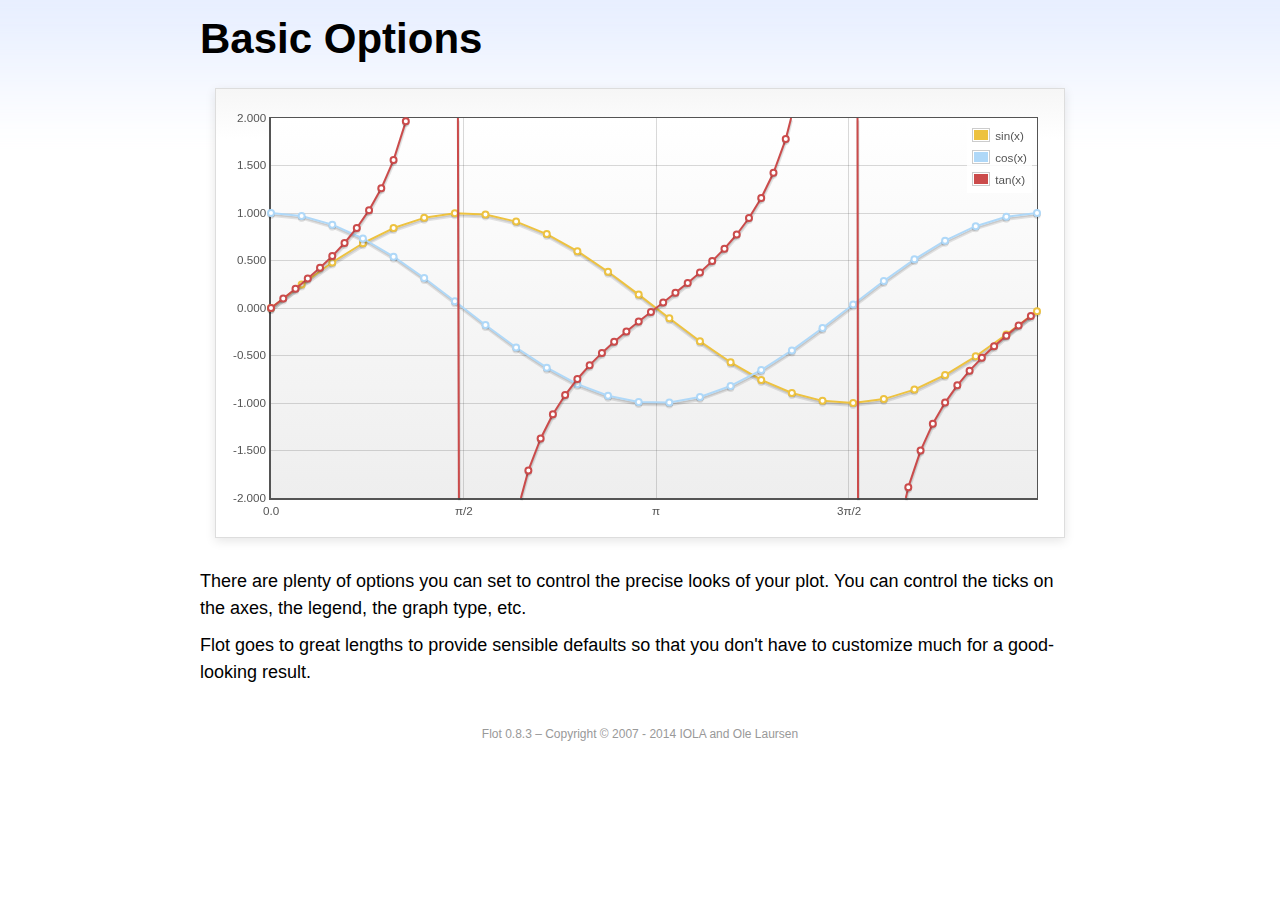
<file: assets/chartjs/flot/examples/basic-options/index.html>
<!DOCTYPE html PUBLIC "-//W3C//DTD HTML 4.01//EN" "http://www.w3.org/TR/html4/strict.dtd">
<html>
<head>
	<meta http-equiv="Content-Type" content="text/html; charset=utf-8">
	<title>Flot Examples: Basic Options</title>
	<link href="../examples.css" rel="stylesheet" type="text/css">
	<!--[if lte IE 8]><script language="javascript" type="text/javascript" src="../../excanvas.min.js"></script><![endif]-->
	<script language="javascript" type="text/javascript" src="../../jquery.js"></script>
	<script language="javascript" type="text/javascript" src="../../jquery.flot.js"></script>
	<script type="text/javascript">

	$(function () {

		var d1 = [];
		for (var i = 0; i < Math.PI * 2; i += 0.25) {
			d1.push([i, Math.sin(i)]);
		}

		var d2 = [];
		for (var i = 0; i < Math.PI * 2; i += 0.25) {
			d2.push([i, Math.cos(i)]);
		}

		var d3 = [];
		for (var i = 0; i < Math.PI * 2; i += 0.1) {
			d3.push([i, Math.tan(i)]);
		}

		$.plot("#placeholder", [
			{ label: "sin(x)", data: d1 },
			{ label: "cos(x)", data: d2 },
			{ label: "tan(x)", data: d3 }
		], {
			series: {
				lines: { show: true },
				points: { show: true }
			},
			xaxis: {
				ticks: [
					0, [ Math.PI/2, "\u03c0/2" ], [ Math.PI, "\u03c0" ],
					[ Math.PI * 3/2, "3\u03c0/2" ], [ Math.PI * 2, "2\u03c0" ]
				]
			},
			yaxis: {
				ticks: 10,
				min: -2,
				max: 2,
				tickDecimals: 3
			},
			grid: {
				backgroundColor: { colors: [ "#fff", "#eee" ] },
				borderWidth: {
					top: 1,
					right: 1,
					bottom: 2,
					left: 2
				}
			}
		});

		// Add the Flot version string to the footer

		$("#footer").prepend("Flot " + $.plot.version + " &ndash; ");
	});

	</script>
</head>
<body>

	<div id="header">
		<h2>Basic Options</h2>
	</div>

	<div id="content">

		<div class="demo-container">
			<div id="placeholder" class="demo-placeholder"></div>
		</div>

		<p>There are plenty of options you can set to control the precise looks of your plot. You can control the ticks on the axes, the legend, the graph type, etc.</p>

		<p>Flot goes to great lengths to provide sensible defaults so that you don't have to customize much for a good-looking result.</p>

	</div>

	<div id="footer">
		Copyright &copy; 2007 - 2014 IOLA and Ole Laursen
	</div>

</body>
</html>
</file>
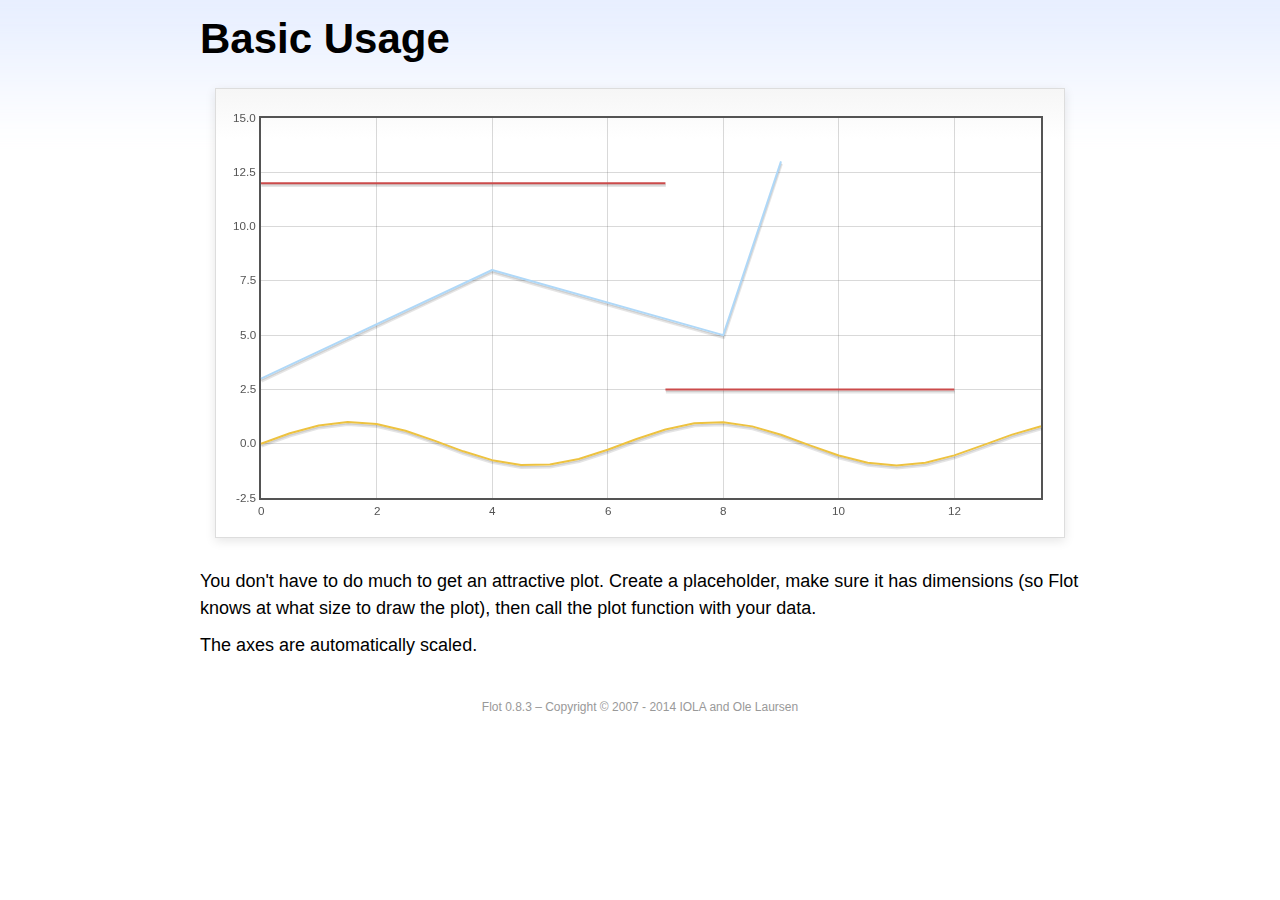
<file: assets/chartjs/flot/examples/basic-usage/index.html>
<!DOCTYPE html PUBLIC "-//W3C//DTD HTML 4.01//EN" "http://www.w3.org/TR/html4/strict.dtd">
<html>
<head>
	<meta http-equiv="Content-Type" content="text/html; charset=utf-8">
	<title>Flot Examples: Basic Usage</title>
	<link href="../examples.css" rel="stylesheet" type="text/css">
	<!--[if lte IE 8]><script language="javascript" type="text/javascript" src="../../excanvas.min.js"></script><![endif]-->
	<script language="javascript" type="text/javascript" src="../../jquery.js"></script>
	<script language="javascript" type="text/javascript" src="../../jquery.flot.js"></script>
	<script type="text/javascript">

	$(function() {

		var d1 = [];
		for (var i = 0; i < 14; i += 0.5) {
			d1.push([i, Math.sin(i)]);
		}

		var d2 = [[0, 3], [4, 8], [8, 5], [9, 13]];

		// A null signifies separate line segments

		var d3 = [[0, 12], [7, 12], null, [7, 2.5], [12, 2.5]];

		$.plot("#placeholder", [ d1, d2, d3 ]);

		// Add the Flot version string to the footer

		$("#footer").prepend("Flot " + $.plot.version + " &ndash; ");
	});

	</script>
</head>
<body>

	<div id="header">
		<h2>Basic Usage</h2>
	</div>

	<div id="content">

		<div class="demo-container">
			<div id="placeholder" class="demo-placeholder"></div>
		</div>

		<p>You don't have to do much to get an attractive plot.  Create a placeholder, make sure it has dimensions (so Flot knows at what size to draw the plot), then call the plot function with your data.</p>

		<p>The axes are automatically scaled.</p>

	</div>

	<div id="footer">
		Copyright &copy; 2007 - 2014 IOLA and Ole Laursen
	</div>

</body>
</html>
</file>
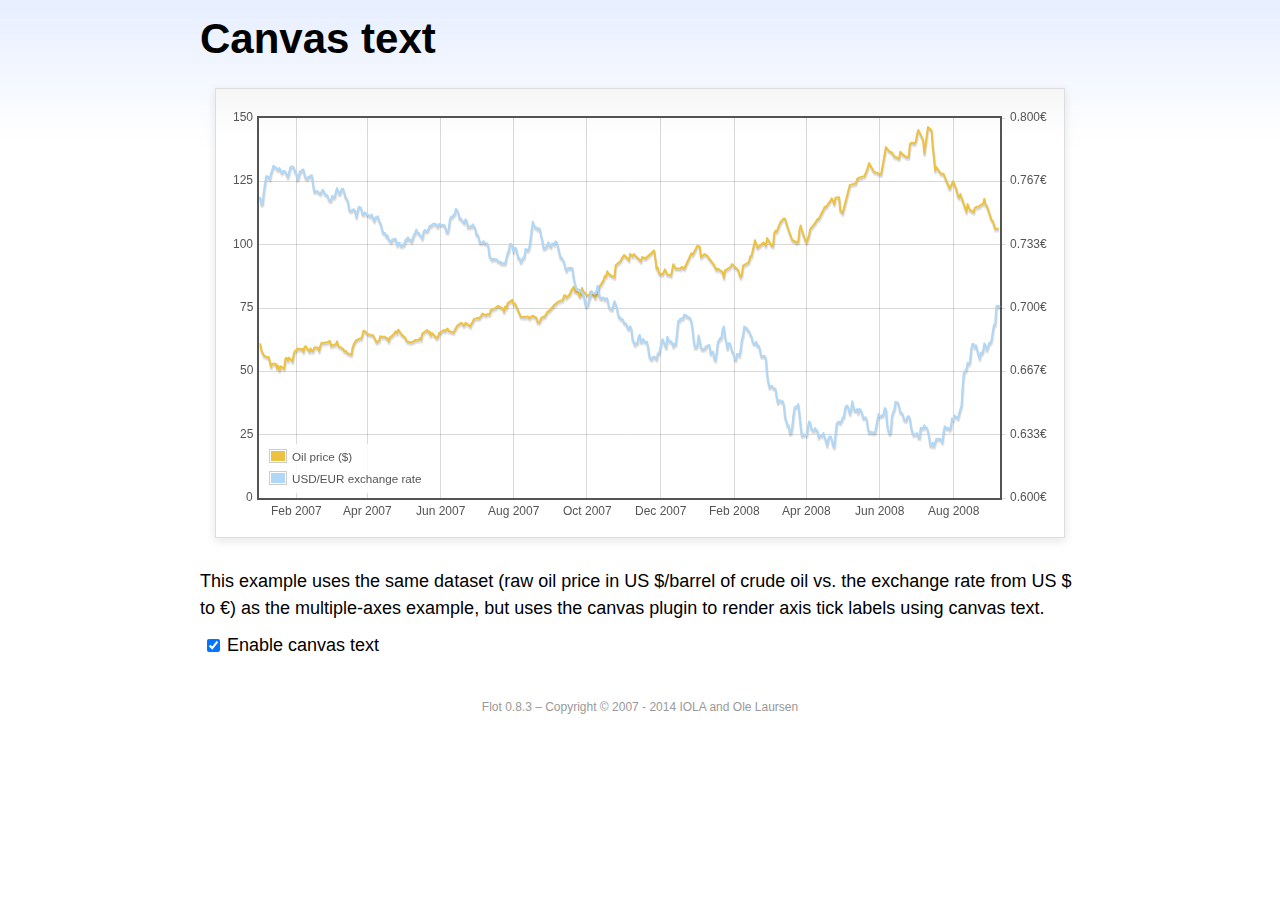
<file: assets/chartjs/flot/examples/canvas/index.html>
<!DOCTYPE html PUBLIC "-//W3C//DTD HTML 4.01//EN" "http://www.w3.org/TR/html4/strict.dtd">
<html>
<head>
	<meta http-equiv="Content-Type" content="text/html; charset=utf-8">
	<title>Flot Examples: Canvas text</title>
	<link href="../examples.css" rel="stylesheet" type="text/css">
	<!--[if lte IE 8]><script language="javascript" type="text/javascript" src="../../excanvas.min.js"></script><![endif]-->
	<script language="javascript" type="text/javascript" src="../../jquery.js"></script>
	<script language="javascript" type="text/javascript" src="../../jquery.flot.js"></script>
	<script language="javascript" type="text/javascript" src="../../jquery.flot.time.js"></script>
	<script language="javascript" type="text/javascript" src="../../jquery.flot.canvas.js"></script>
	<script type="text/javascript">

	$(function() {

		var oilPrices = [[1167692400000,61.05], [1167778800000,58.32], [1167865200000,57.35], [1167951600000,56.31], [1168210800000,55.55], [1168297200000,55.64], [1168383600000,54.02], [1168470000000,51.88], [1168556400000,52.99], [1168815600000,52.99], [1168902000000,51.21], [1168988400000,52.24], [1169074800000,50.48], [1169161200000,51.99], [1169420400000,51.13], [1169506800000,55.04], [1169593200000,55.37], [1169679600000,54.23], [1169766000000,55.42], [1170025200000,54.01], [1170111600000,56.97], [1170198000000,58.14], [1170284400000,58.14], [1170370800000,59.02], [1170630000000,58.74], [1170716400000,58.88], [1170802800000,57.71], [1170889200000,59.71], [1170975600000,59.89], [1171234800000,57.81], [1171321200000,59.06], [1171407600000,58.00], [1171494000000,57.99], [1171580400000,59.39], [1171839600000,59.39], [1171926000000,58.07], [1172012400000,60.07], [1172098800000,61.14], [1172444400000,61.39], [1172530800000,61.46], [1172617200000,61.79], [1172703600000,62.00], [1172790000000,60.07], [1173135600000,60.69], [1173222000000,61.82], [1173308400000,60.05], [1173654000000,58.91], [1173740400000,57.93], [1173826800000,58.16], [1173913200000,57.55], [1173999600000,57.11], [1174258800000,56.59], [1174345200000,59.61], [1174518000000,61.69], [1174604400000,62.28], [1174860000000,62.91], [1174946400000,62.93], [1175032800000,64.03], [1175119200000,66.03], [1175205600000,65.87], [1175464800000,64.64], [1175637600000,64.38], [1175724000000,64.28], [1175810400000,64.28], [1176069600000,61.51], [1176156000000,61.89], [1176242400000,62.01], [1176328800000,63.85], [1176415200000,63.63], [1176674400000,63.61], [1176760800000,63.10], [1176847200000,63.13], [1176933600000,61.83], [1177020000000,63.38], [1177279200000,64.58], [1177452000000,65.84], [1177538400000,65.06], [1177624800000,66.46], [1177884000000,64.40], [1178056800000,63.68], [1178143200000,63.19], [1178229600000,61.93], [1178488800000,61.47], [1178575200000,61.55], [1178748000000,61.81], [1178834400000,62.37], [1179093600000,62.46], [1179180000000,63.17], [1179266400000,62.55], [1179352800000,64.94], [1179698400000,66.27], [1179784800000,65.50], [1179871200000,65.77], [1179957600000,64.18], [1180044000000,65.20], [1180389600000,63.15], [1180476000000,63.49], [1180562400000,65.08], [1180908000000,66.30], [1180994400000,65.96], [1181167200000,66.93], [1181253600000,65.98], [1181599200000,65.35], [1181685600000,66.26], [1181858400000,68.00], [1182117600000,69.09], [1182204000000,69.10], [1182290400000,68.19], [1182376800000,68.19], [1182463200000,69.14], [1182722400000,68.19], [1182808800000,67.77], [1182895200000,68.97], [1182981600000,69.57], [1183068000000,70.68], [1183327200000,71.09], [1183413600000,70.92], [1183586400000,71.81], [1183672800000,72.81], [1183932000000,72.19], [1184018400000,72.56], [1184191200000,72.50], [1184277600000,74.15], [1184623200000,75.05], [1184796000000,75.92], [1184882400000,75.57], [1185141600000,74.89], [1185228000000,73.56], [1185314400000,75.57], [1185400800000,74.95], [1185487200000,76.83], [1185832800000,78.21], [1185919200000,76.53], [1186005600000,76.86], [1186092000000,76.00], [1186437600000,71.59], [1186696800000,71.47], [1186956000000,71.62], [1187042400000,71.00], [1187301600000,71.98], [1187560800000,71.12], [1187647200000,69.47], [1187733600000,69.26], [1187820000000,69.83], [1187906400000,71.09], [1188165600000,71.73], [1188338400000,73.36], [1188511200000,74.04], [1188856800000,76.30], [1189116000000,77.49], [1189461600000,78.23], [1189548000000,79.91], [1189634400000,80.09], [1189720800000,79.10], [1189980000000,80.57], [1190066400000,81.93], [1190239200000,83.32], [1190325600000,81.62], [1190584800000,80.95], [1190671200000,79.53], [1190757600000,80.30], [1190844000000,82.88], [1190930400000,81.66], [1191189600000,80.24], [1191276000000,80.05], [1191362400000,79.94], [1191448800000,81.44], [1191535200000,81.22], [1191794400000,79.02], [1191880800000,80.26], [1191967200000,80.30], [1192053600000,83.08], [1192140000000,83.69], [1192399200000,86.13], [1192485600000,87.61], [1192572000000,87.40], [1192658400000,89.47], [1192744800000,88.60], [1193004000000,87.56], [1193090400000,87.56], [1193176800000,87.10], [1193263200000,91.86], [1193612400000,93.53], [1193698800000,94.53], [1193871600000,95.93], [1194217200000,93.98], [1194303600000,96.37], [1194476400000,95.46], [1194562800000,96.32], [1195081200000,93.43], [1195167600000,95.10], [1195426800000,94.64], [1195513200000,95.10], [1196031600000,97.70], [1196118000000,94.42], [1196204400000,90.62], [1196290800000,91.01], [1196377200000,88.71], [1196636400000,88.32], [1196809200000,90.23], [1196982000000,88.28], [1197241200000,87.86], [1197327600000,90.02], [1197414000000,92.25], [1197586800000,90.63], [1197846000000,90.63], [1197932400000,90.49], [1198018800000,91.24], [1198105200000,91.06], [1198191600000,90.49], [1198710000000,96.62], [1198796400000,96.00], [1199142000000,99.62], [1199314800000,99.18], [1199401200000,95.09], [1199660400000,96.33], [1199833200000,95.67], [1200351600000,91.90], [1200438000000,90.84], [1200524400000,90.13], [1200610800000,90.57], [1200956400000,89.21], [1201042800000,86.99], [1201129200000,89.85], [1201474800000,90.99], [1201561200000,91.64], [1201647600000,92.33], [1201734000000,91.75], [1202079600000,90.02], [1202166000000,88.41], [1202252400000,87.14], [1202338800000,88.11], [1202425200000,91.77], [1202770800000,92.78], [1202857200000,93.27], [1202943600000,95.46], [1203030000000,95.46], [1203289200000,101.74], [1203462000000,98.81], [1203894000000,100.88], [1204066800000,99.64], [1204153200000,102.59], [1204239600000,101.84], [1204498800000,99.52], [1204585200000,99.52], [1204671600000,104.52], [1204758000000,105.47], [1204844400000,105.15], [1205103600000,108.75], [1205276400000,109.92], [1205362800000,110.33], [1205449200000,110.21], [1205708400000,105.68], [1205967600000,101.84], [1206313200000,100.86], [1206399600000,101.22], [1206486000000,105.90], [1206572400000,107.58], [1206658800000,105.62], [1206914400000,101.58], [1207000800000,100.98], [1207173600000,103.83], [1207260000000,106.23], [1207605600000,108.50], [1207778400000,110.11], [1207864800000,110.14], [1208210400000,113.79], [1208296800000,114.93], [1208383200000,114.86], [1208728800000,117.48], [1208815200000,118.30], [1208988000000,116.06], [1209074400000,118.52], [1209333600000,118.75], [1209420000000,113.46], [1209592800000,112.52], [1210024800000,121.84], [1210111200000,123.53], [1210197600000,123.69], [1210543200000,124.23], [1210629600000,125.80], [1210716000000,126.29], [1211148000000,127.05], [1211320800000,129.07], [1211493600000,132.19], [1211839200000,128.85], [1212357600000,127.76], [1212703200000,138.54], [1212962400000,136.80], [1213135200000,136.38], [1213308000000,134.86], [1213653600000,134.01], [1213740000000,136.68], [1213912800000,135.65], [1214172000000,134.62], [1214258400000,134.62], [1214344800000,134.62], [1214431200000,139.64], [1214517600000,140.21], [1214776800000,140.00], [1214863200000,140.97], [1214949600000,143.57], [1215036000000,145.29], [1215381600000,141.37], [1215468000000,136.04], [1215727200000,146.40], [1215986400000,145.18], [1216072800000,138.74], [1216159200000,134.60], [1216245600000,129.29], [1216332000000,130.65], [1216677600000,127.95], [1216850400000,127.95], [1217282400000,122.19], [1217455200000,124.08], [1217541600000,125.10], [1217800800000,121.41], [1217887200000,119.17], [1217973600000,118.58], [1218060000000,120.02], [1218405600000,114.45], [1218492000000,113.01], [1218578400000,116.00], [1218751200000,113.77], [1219010400000,112.87], [1219096800000,114.53], [1219269600000,114.98], [1219356000000,114.98], [1219701600000,116.27], [1219788000000,118.15], [1219874400000,115.59], [1219960800000,115.46], [1220306400000,109.71], [1220392800000,109.35], [1220565600000,106.23], [1220824800000,106.34]];

		var exchangeRates = [[1167606000000,0.7580], [1167692400000,0.7580], [1167778800000,0.75470], [1167865200000,0.75490], [1167951600000,0.76130], [1168038000000,0.76550], [1168124400000,0.76930], [1168210800000,0.76940], [1168297200000,0.76880], [1168383600000,0.76780], [1168470000000,0.77080], [1168556400000,0.77270], [1168642800000,0.77490], [1168729200000,0.77410], [1168815600000,0.77410], [1168902000000,0.77320], [1168988400000,0.77270], [1169074800000,0.77370], [1169161200000,0.77240], [1169247600000,0.77120], [1169334000000,0.7720], [1169420400000,0.77210], [1169506800000,0.77170], [1169593200000,0.77040], [1169679600000,0.7690], [1169766000000,0.77110], [1169852400000,0.7740], [1169938800000,0.77450], [1170025200000,0.77450], [1170111600000,0.7740], [1170198000000,0.77160], [1170284400000,0.77130], [1170370800000,0.76780], [1170457200000,0.76880], [1170543600000,0.77180], [1170630000000,0.77180], [1170716400000,0.77280], [1170802800000,0.77290], [1170889200000,0.76980], [1170975600000,0.76850], [1171062000000,0.76810], [1171148400000,0.7690], [1171234800000,0.7690], [1171321200000,0.76980], [1171407600000,0.76990], [1171494000000,0.76510], [1171580400000,0.76130], [1171666800000,0.76160], [1171753200000,0.76140], [1171839600000,0.76140], [1171926000000,0.76070], [1172012400000,0.76020], [1172098800000,0.76110], [1172185200000,0.76220], [1172271600000,0.76150], [1172358000000,0.75980], [1172444400000,0.75980], [1172530800000,0.75920], [1172617200000,0.75730], [1172703600000,0.75660], [1172790000000,0.75670], [1172876400000,0.75910], [1172962800000,0.75820], [1173049200000,0.75850], [1173135600000,0.76130], [1173222000000,0.76310], [1173308400000,0.76150], [1173394800000,0.760], [1173481200000,0.76130], [1173567600000,0.76270], [1173654000000,0.76270], [1173740400000,0.76080], [1173826800000,0.75830], [1173913200000,0.75750], [1173999600000,0.75620], [1174086000000,0.7520], [1174172400000,0.75120], [1174258800000,0.75120], [1174345200000,0.75170], [1174431600000,0.7520], [1174518000000,0.75110], [1174604400000,0.7480], [1174690800000,0.75090], [1174777200000,0.75310], [1174860000000,0.75310], [1174946400000,0.75270], [1175032800000,0.74980], [1175119200000,0.74930], [1175205600000,0.75040], [1175292000000,0.750], [1175378400000,0.74910], [1175464800000,0.74910], [1175551200000,0.74850], [1175637600000,0.74840], [1175724000000,0.74920], [1175810400000,0.74710], [1175896800000,0.74590], [1175983200000,0.74770], [1176069600000,0.74770], [1176156000000,0.74830], [1176242400000,0.74580], [1176328800000,0.74480], [1176415200000,0.7430], [1176501600000,0.73990], [1176588000000,0.73950], [1176674400000,0.73950], [1176760800000,0.73780], [1176847200000,0.73820], [1176933600000,0.73620], [1177020000000,0.73550], [1177106400000,0.73480], [1177192800000,0.73610], [1177279200000,0.73610], [1177365600000,0.73650], [1177452000000,0.73620], [1177538400000,0.73310], [1177624800000,0.73390], [1177711200000,0.73440], [1177797600000,0.73270], [1177884000000,0.73270], [1177970400000,0.73360], [1178056800000,0.73330], [1178143200000,0.73590], [1178229600000,0.73590], [1178316000000,0.73720], [1178402400000,0.7360], [1178488800000,0.7360], [1178575200000,0.7350], [1178661600000,0.73650], [1178748000000,0.73840], [1178834400000,0.73950], [1178920800000,0.74130], [1179007200000,0.73970], [1179093600000,0.73960], [1179180000000,0.73850], [1179266400000,0.73780], [1179352800000,0.73660], [1179439200000,0.740], [1179525600000,0.74110], [1179612000000,0.74060], [1179698400000,0.74050], [1179784800000,0.74140], [1179871200000,0.74310], [1179957600000,0.74310], [1180044000000,0.74380], [1180130400000,0.74430], [1180216800000,0.74430], [1180303200000,0.74430], [1180389600000,0.74340], [1180476000000,0.74290], [1180562400000,0.74420], [1180648800000,0.7440], [1180735200000,0.74390], [1180821600000,0.74370], [1180908000000,0.74370], [1180994400000,0.74290], [1181080800000,0.74030], [1181167200000,0.73990], [1181253600000,0.74180], [1181340000000,0.74680], [1181426400000,0.7480], [1181512800000,0.7480], [1181599200000,0.7490], [1181685600000,0.74940], [1181772000000,0.75220], [1181858400000,0.75150], [1181944800000,0.75020], [1182031200000,0.74720], [1182117600000,0.74720], [1182204000000,0.74620], [1182290400000,0.74550], [1182376800000,0.74490], [1182463200000,0.74670], [1182549600000,0.74580], [1182636000000,0.74270], [1182722400000,0.74270], [1182808800000,0.7430], [1182895200000,0.74290], [1182981600000,0.7440], [1183068000000,0.7430], [1183154400000,0.74220], [1183240800000,0.73880], [1183327200000,0.73880], [1183413600000,0.73690], [1183500000000,0.73450], [1183586400000,0.73450], [1183672800000,0.73450], [1183759200000,0.73520], [1183845600000,0.73410], [1183932000000,0.73410], [1184018400000,0.7340], [1184104800000,0.73240], [1184191200000,0.72720], [1184277600000,0.72640], [1184364000000,0.72550], [1184450400000,0.72580], [1184536800000,0.72580], [1184623200000,0.72560], [1184709600000,0.72570], [1184796000000,0.72470], [1184882400000,0.72430], [1184968800000,0.72440], [1185055200000,0.72350], [1185141600000,0.72350], [1185228000000,0.72350], [1185314400000,0.72350], [1185400800000,0.72620], [1185487200000,0.72880], [1185573600000,0.73010], [1185660000000,0.73370], [1185746400000,0.73370], [1185832800000,0.73240], [1185919200000,0.72970], [1186005600000,0.73170], [1186092000000,0.73150], [1186178400000,0.72880], [1186264800000,0.72630], [1186351200000,0.72630], [1186437600000,0.72420], [1186524000000,0.72530], [1186610400000,0.72640], [1186696800000,0.7270], [1186783200000,0.73120], [1186869600000,0.73050], [1186956000000,0.73050], [1187042400000,0.73180], [1187128800000,0.73580], [1187215200000,0.74090], [1187301600000,0.74540], [1187388000000,0.74370], [1187474400000,0.74240], [1187560800000,0.74240], [1187647200000,0.74150], [1187733600000,0.74190], [1187820000000,0.74140], [1187906400000,0.73770], [1187992800000,0.73550], [1188079200000,0.73150], [1188165600000,0.73150], [1188252000000,0.7320], [1188338400000,0.73320], [1188424800000,0.73460], [1188511200000,0.73280], [1188597600000,0.73230], [1188684000000,0.7340], [1188770400000,0.7340], [1188856800000,0.73360], [1188943200000,0.73510], [1189029600000,0.73460], [1189116000000,0.73210], [1189202400000,0.72940], [1189288800000,0.72660], [1189375200000,0.72660], [1189461600000,0.72540], [1189548000000,0.72420], [1189634400000,0.72130], [1189720800000,0.71970], [1189807200000,0.72090], [1189893600000,0.7210], [1189980000000,0.7210], [1190066400000,0.7210], [1190152800000,0.72090], [1190239200000,0.71590], [1190325600000,0.71330], [1190412000000,0.71050], [1190498400000,0.70990], [1190584800000,0.70990], [1190671200000,0.70930], [1190757600000,0.70930], [1190844000000,0.70760], [1190930400000,0.7070], [1191016800000,0.70490], [1191103200000,0.70120], [1191189600000,0.70110], [1191276000000,0.70190], [1191362400000,0.70460], [1191448800000,0.70630], [1191535200000,0.70890], [1191621600000,0.70770], [1191708000000,0.70770], [1191794400000,0.70770], [1191880800000,0.70910], [1191967200000,0.71180], [1192053600000,0.70790], [1192140000000,0.70530], [1192226400000,0.7050], [1192312800000,0.70550], [1192399200000,0.70550], [1192485600000,0.70450], [1192572000000,0.70510], [1192658400000,0.70510], [1192744800000,0.70170], [1192831200000,0.70], [1192917600000,0.69950], [1193004000000,0.69940], [1193090400000,0.70140], [1193176800000,0.70360], [1193263200000,0.70210], [1193349600000,0.70020], [1193436000000,0.69670], [1193522400000,0.6950], [1193612400000,0.6950], [1193698800000,0.69390], [1193785200000,0.6940], [1193871600000,0.69220], [1193958000000,0.69190], [1194044400000,0.69140], [1194130800000,0.68940], [1194217200000,0.68910], [1194303600000,0.69040], [1194390000000,0.6890], [1194476400000,0.68340], [1194562800000,0.68230], [1194649200000,0.68070], [1194735600000,0.68150], [1194822000000,0.68150], [1194908400000,0.68470], [1194994800000,0.68590], [1195081200000,0.68220], [1195167600000,0.68270], [1195254000000,0.68370], [1195340400000,0.68230], [1195426800000,0.68220], [1195513200000,0.68220], [1195599600000,0.67920], [1195686000000,0.67460], [1195772400000,0.67350], [1195858800000,0.67310], [1195945200000,0.67420], [1196031600000,0.67440], [1196118000000,0.67390], [1196204400000,0.67310], [1196290800000,0.67610], [1196377200000,0.67610], [1196463600000,0.67850], [1196550000000,0.68180], [1196636400000,0.68360], [1196722800000,0.68230], [1196809200000,0.68050], [1196895600000,0.67930], [1196982000000,0.68490], [1197068400000,0.68330], [1197154800000,0.68250], [1197241200000,0.68250], [1197327600000,0.68160], [1197414000000,0.67990], [1197500400000,0.68130], [1197586800000,0.68090], [1197673200000,0.68680], [1197759600000,0.69330], [1197846000000,0.69330], [1197932400000,0.69450], [1198018800000,0.69440], [1198105200000,0.69460], [1198191600000,0.69640], [1198278000000,0.69650], [1198364400000,0.69560], [1198450800000,0.69560], [1198537200000,0.6950], [1198623600000,0.69480], [1198710000000,0.69280], [1198796400000,0.68870], [1198882800000,0.68240], [1198969200000,0.67940], [1199055600000,0.67940], [1199142000000,0.68030], [1199228400000,0.68550], [1199314800000,0.68240], [1199401200000,0.67910], [1199487600000,0.67830], [1199574000000,0.67850], [1199660400000,0.67850], [1199746800000,0.67970], [1199833200000,0.680], [1199919600000,0.68030], [1200006000000,0.68050], [1200092400000,0.6760], [1200178800000,0.6770], [1200265200000,0.6770], [1200351600000,0.67360], [1200438000000,0.67260], [1200524400000,0.67640], [1200610800000,0.68210], [1200697200000,0.68310], [1200783600000,0.68420], [1200870000000,0.68420], [1200956400000,0.68870], [1201042800000,0.69030], [1201129200000,0.68480], [1201215600000,0.68240], [1201302000000,0.67880], [1201388400000,0.68140], [1201474800000,0.68140], [1201561200000,0.67970], [1201647600000,0.67690], [1201734000000,0.67650], [1201820400000,0.67330], [1201906800000,0.67290], [1201993200000,0.67580], [1202079600000,0.67580], [1202166000000,0.6750], [1202252400000,0.6780], [1202338800000,0.68330], [1202425200000,0.68560], [1202511600000,0.69030], [1202598000000,0.68960], [1202684400000,0.68960], [1202770800000,0.68820], [1202857200000,0.68790], [1202943600000,0.68620], [1203030000000,0.68520], [1203116400000,0.68230], [1203202800000,0.68130], [1203289200000,0.68130], [1203375600000,0.68220], [1203462000000,0.68020], [1203548400000,0.68020], [1203634800000,0.67840], [1203721200000,0.67480], [1203807600000,0.67470], [1203894000000,0.67470], [1203980400000,0.67480], [1204066800000,0.67330], [1204153200000,0.6650], [1204239600000,0.66110], [1204326000000,0.65830], [1204412400000,0.6590], [1204498800000,0.6590], [1204585200000,0.65810], [1204671600000,0.65780], [1204758000000,0.65740], [1204844400000,0.65320], [1204930800000,0.65020], [1205017200000,0.65140], [1205103600000,0.65140], [1205190000000,0.65070], [1205276400000,0.6510], [1205362800000,0.64890], [1205449200000,0.64240], [1205535600000,0.64060], [1205622000000,0.63820], [1205708400000,0.63820], [1205794800000,0.63410], [1205881200000,0.63440], [1205967600000,0.63780], [1206054000000,0.64390], [1206140400000,0.64780], [1206226800000,0.64810], [1206313200000,0.64810], [1206399600000,0.64940], [1206486000000,0.64380], [1206572400000,0.63770], [1206658800000,0.63290], [1206745200000,0.63360], [1206831600000,0.63330], [1206914400000,0.63330], [1207000800000,0.6330], [1207087200000,0.63710], [1207173600000,0.64030], [1207260000000,0.63960], [1207346400000,0.63640], [1207432800000,0.63560], [1207519200000,0.63560], [1207605600000,0.63680], [1207692000000,0.63570], [1207778400000,0.63540], [1207864800000,0.6320], [1207951200000,0.63320], [1208037600000,0.63280], [1208124000000,0.63310], [1208210400000,0.63420], [1208296800000,0.63210], [1208383200000,0.63020], [1208469600000,0.62780], [1208556000000,0.63080], [1208642400000,0.63240], [1208728800000,0.63240], [1208815200000,0.63070], [1208901600000,0.62770], [1208988000000,0.62690], [1209074400000,0.63350], [1209160800000,0.63920], [1209247200000,0.640], [1209333600000,0.64010], [1209420000000,0.63960], [1209506400000,0.64070], [1209592800000,0.64230], [1209679200000,0.64290], [1209765600000,0.64720], [1209852000000,0.64850], [1209938400000,0.64860], [1210024800000,0.64670], [1210111200000,0.64440], [1210197600000,0.64670], [1210284000000,0.65090], [1210370400000,0.64780], [1210456800000,0.64610], [1210543200000,0.64610], [1210629600000,0.64680], [1210716000000,0.64490], [1210802400000,0.6470], [1210888800000,0.64610], [1210975200000,0.64520], [1211061600000,0.64220], [1211148000000,0.64220], [1211234400000,0.64250], [1211320800000,0.64140], [1211407200000,0.63660], [1211493600000,0.63460], [1211580000000,0.6350], [1211666400000,0.63460], [1211752800000,0.63460], [1211839200000,0.63430], [1211925600000,0.63460], [1212012000000,0.63790], [1212098400000,0.64160], [1212184800000,0.64420], [1212271200000,0.64310], [1212357600000,0.64310], [1212444000000,0.64350], [1212530400000,0.6440], [1212616800000,0.64730], [1212703200000,0.64690], [1212789600000,0.63860], [1212876000000,0.63560], [1212962400000,0.6340], [1213048800000,0.63460], [1213135200000,0.6430], [1213221600000,0.64520], [1213308000000,0.64670], [1213394400000,0.65060], [1213480800000,0.65040], [1213567200000,0.65030], [1213653600000,0.64810], [1213740000000,0.64510], [1213826400000,0.6450], [1213912800000,0.64410], [1213999200000,0.64140], [1214085600000,0.64090], [1214172000000,0.64090], [1214258400000,0.64280], [1214344800000,0.64310], [1214431200000,0.64180], [1214517600000,0.63710], [1214604000000,0.63490], [1214690400000,0.63330], [1214776800000,0.63340], [1214863200000,0.63380], [1214949600000,0.63420], [1215036000000,0.6320], [1215122400000,0.63180], [1215208800000,0.6370], [1215295200000,0.63680], [1215381600000,0.63680], [1215468000000,0.63830], [1215554400000,0.63710], [1215640800000,0.63710], [1215727200000,0.63550], [1215813600000,0.6320], [1215900000000,0.62770], [1215986400000,0.62760], [1216072800000,0.62910], [1216159200000,0.62740], [1216245600000,0.62930], [1216332000000,0.63110], [1216418400000,0.6310], [1216504800000,0.63120], [1216591200000,0.63120], [1216677600000,0.63040], [1216764000000,0.62940], [1216850400000,0.63480], [1216936800000,0.63780], [1217023200000,0.63680], [1217109600000,0.63680], [1217196000000,0.63680], [1217282400000,0.6360], [1217368800000,0.6370], [1217455200000,0.64180], [1217541600000,0.64110], [1217628000000,0.64350], [1217714400000,0.64270], [1217800800000,0.64270], [1217887200000,0.64190], [1217973600000,0.64460], [1218060000000,0.64680], [1218146400000,0.64870], [1218232800000,0.65940], [1218319200000,0.66660], [1218405600000,0.66660], [1218492000000,0.66780], [1218578400000,0.67120], [1218664800000,0.67050], [1218751200000,0.67180], [1218837600000,0.67840], [1218924000000,0.68110], [1219010400000,0.68110], [1219096800000,0.67940], [1219183200000,0.68040], [1219269600000,0.67810], [1219356000000,0.67560], [1219442400000,0.67350], [1219528800000,0.67630], [1219615200000,0.67620], [1219701600000,0.67770], [1219788000000,0.68150], [1219874400000,0.68020], [1219960800000,0.6780], [1220047200000,0.67960], [1220133600000,0.68170], [1220220000000,0.68170], [1220306400000,0.68320], [1220392800000,0.68770], [1220479200000,0.69120], [1220565600000,0.69140], [1220652000000,0.70090], [1220738400000,0.70120], [1220824800000,0.7010], [1220911200000,0.70050]];

		var data = [
			{ data: oilPrices, label: "Oil price ($)" },
			{ data: exchangeRates, label: "USD/EUR exchange rate", yaxis: 2 }
		];

		var options = {
			canvas: true,
			xaxes: [ { mode: "time" } ],
			yaxes: [ { min: 0 }, {
				position: "right",
				alignTicksWithAxis: 1,
				tickFormatter: function(value, axis) {
					return value.toFixed(axis.tickDecimals) + "€";
				}
			} ],
			legend: { position: "sw" }
		}

		$.plot("#placeholder", data, options);

		$("input").change(function () {
			options.canvas = $(this).is(":checked");
			$.plot("#placeholder", data, options);
		});

		// Add the Flot version string to the footer

		$("#footer").prepend("Flot " + $.plot.version + " &ndash; ");
	});

	</script>
</head>
<body>

	<div id="header">
		<h2>Canvas text</h2>
	</div>

	<div id="content">

		<div class="demo-container">
			<div id="placeholder" class="demo-placeholder"></div>
		</div>

		<p>This example uses the same dataset (raw oil price in US $/barrel of crude oil vs. the exchange rate from US $ to €) as the multiple-axes example, but uses the canvas plugin to render axis tick labels using canvas text.</p>

		<p><input type="checkbox" checked="checked">Enable canvas text</input></p>

	</div>

	<div id="footer">
		Copyright &copy; 2007 - 2014 IOLA and Ole Laursen
	</div>

</body>
</html>
</file>
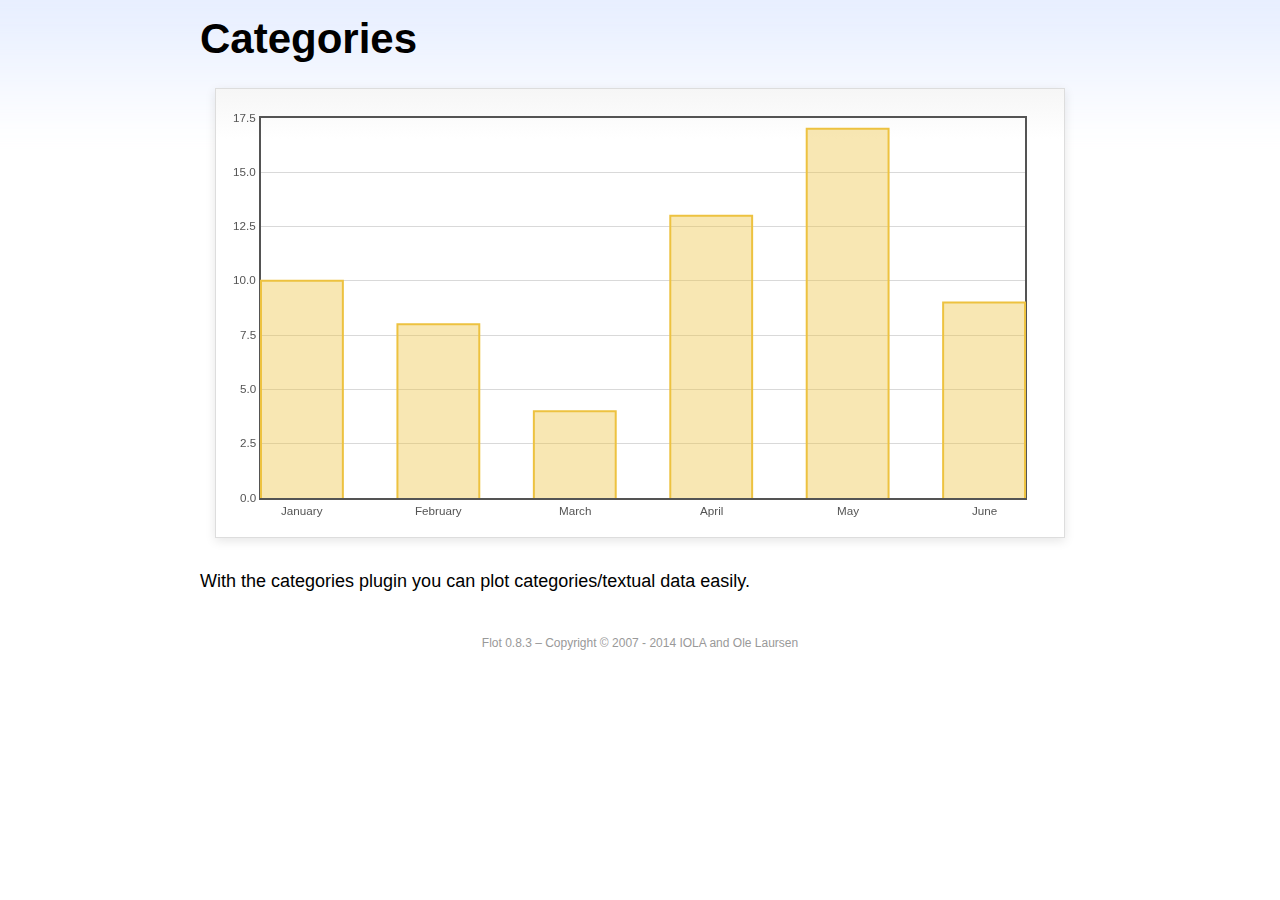
<file: assets/chartjs/flot/examples/categories/index.html>
<!DOCTYPE html PUBLIC "-//W3C//DTD HTML 4.01//EN" "http://www.w3.org/TR/html4/strict.dtd">
<html>
<head>
	<meta http-equiv="Content-Type" content="text/html; charset=utf-8">
	<title>Flot Examples: Categories</title>
	<link href="../examples.css" rel="stylesheet" type="text/css">
	<!--[if lte IE 8]><script language="javascript" type="text/javascript" src="../../excanvas.min.js"></script><![endif]-->
	<script language="javascript" type="text/javascript" src="../../jquery.js"></script>
	<script language="javascript" type="text/javascript" src="../../jquery.flot.js"></script>
	<script language="javascript" type="text/javascript" src="../../jquery.flot.categories.js"></script>
	<script type="text/javascript">

	$(function() {

		var data = [ ["January", 10], ["February", 8], ["March", 4], ["April", 13], ["May", 17], ["June", 9] ];

		$.plot("#placeholder", [ data ], {
			series: {
				bars: {
					show: true,
					barWidth: 0.6,
					align: "center"
				}
			},
			xaxis: {
				mode: "categories",
				tickLength: 0
			}
		});

		// Add the Flot version string to the footer

		$("#footer").prepend("Flot " + $.plot.version + " &ndash; ");
	});

	</script>
</head>
<body>

	<div id="header">
		<h2>Categories</h2>
	</div>

	<div id="content">

		<div class="demo-container">
			<div id="placeholder" class="demo-placeholder"></div>
		</div>

		<p>With the categories plugin you can plot categories/textual data easily.</p>

	</div>

	<div id="footer">
		Copyright &copy; 2007 - 2014 IOLA and Ole Laursen
	</div>

</body>
</html>
</file>
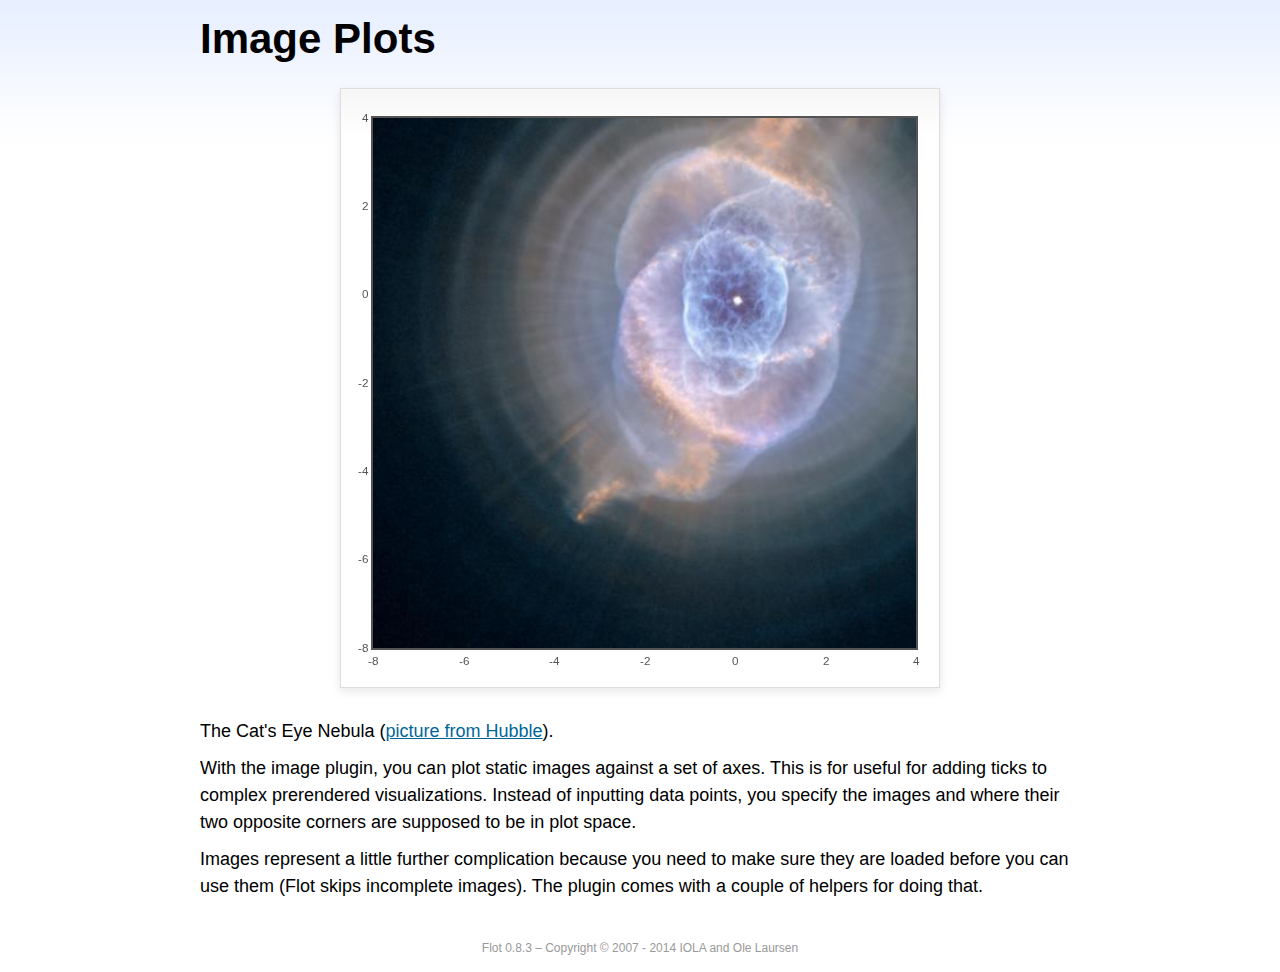
<file: assets/chartjs/flot/examples/image/index.html>
<!DOCTYPE html PUBLIC "-//W3C//DTD HTML 4.01//EN" "http://www.w3.org/TR/html4/strict.dtd">
<html>
<head>
	<meta http-equiv="Content-Type" content="text/html; charset=utf-8">
	<title>Flot Examples: Image Plots</title>
	<link href="../examples.css" rel="stylesheet" type="text/css">
	<!--[if lte IE 8]><script language="javascript" type="text/javascript" src="../../excanvas.min.js"></script><![endif]-->
	<script language="javascript" type="text/javascript" src="../../jquery.js"></script>
	<script language="javascript" type="text/javascript" src="../../jquery.flot.js"></script>
	<script language="javascript" type="text/javascript" src="../../jquery.flot.image.js"></script>
	<script type="text/javascript">

	$(function() {

		var data = [[["hs-2004-27-a-large-web.jpg", -10, -10, 10, 10]]];

		var options = {
			series: {
				images: {
					show: true
				}
			},
			xaxis: {
				min: -8,
				max: 4
			},
			yaxis: {
				min: -8,
				max: 4
			}
		};

		$.plot.image.loadDataImages(data, options, function () {
			$.plot("#placeholder", data, options);
		});

		// Add the Flot version string to the footer

		$("#footer").prepend("Flot " + $.plot.version + " &ndash; ");
	});

	</script>
</head>
<body>

	<div id="header">
		<h2>Image Plots</h2>
	</div>

	<div id="content">

		<div class="demo-container" style="width:600px;height:600px;">
			<div id="placeholder" class="demo-placeholder"></div>
		</div>

		<p>The Cat's Eye Nebula (<a href="http://hubblesite.org/gallery/album/nebula/pr2004027a/">picture from Hubble</a>).</p>

		<p>With the image plugin, you can plot static images against a set of axes. This is for useful for adding ticks to complex prerendered visualizations. Instead of inputting data points, you specify the images and where their two opposite corners are supposed to be in plot space.</p>

		<p>Images represent a little further complication because you need to make sure they are loaded before you can use them (Flot skips incomplete images). The plugin comes with a couple of helpers for doing that.</p>

	</div>

	<div id="footer">
		Copyright &copy; 2007 - 2014 IOLA and Ole Laursen
	</div>

</body>
</html>
</file>
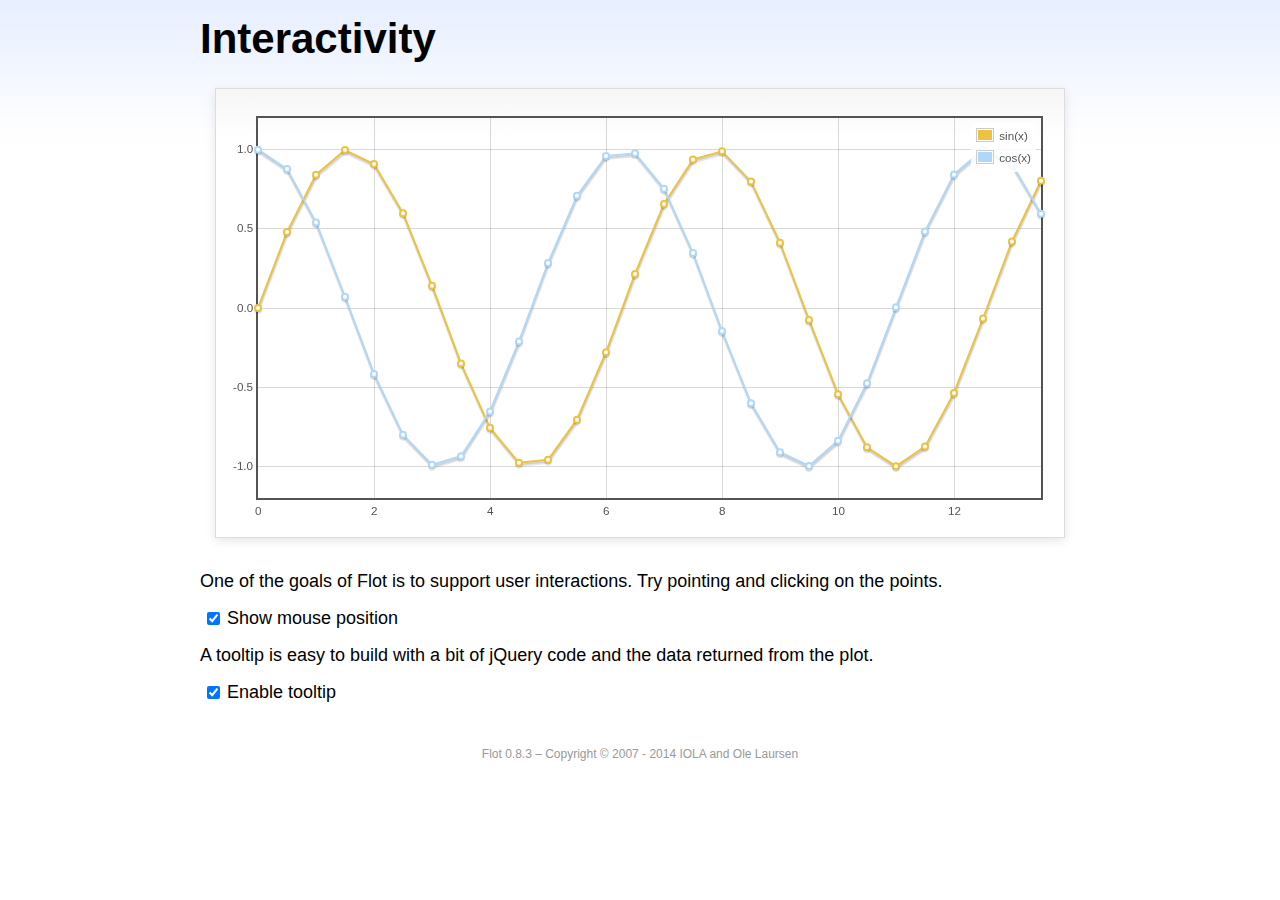
<file: assets/chartjs/flot/examples/interacting/index.html>
<!DOCTYPE html PUBLIC "-//W3C//DTD HTML 4.01//EN" "http://www.w3.org/TR/html4/strict.dtd">
<html>
<head>
	<meta http-equiv="Content-Type" content="text/html; charset=utf-8">
	<title>Flot Examples: Interactivity</title>
	<link href="../examples.css" rel="stylesheet" type="text/css">
	<!--[if lte IE 8]><script language="javascript" type="text/javascript" src="../../excanvas.min.js"></script><![endif]-->
	<script language="javascript" type="text/javascript" src="../../jquery.js"></script>
	<script language="javascript" type="text/javascript" src="../../jquery.flot.js"></script>
	<script type="text/javascript">

	$(function() {

		var sin = [],
			cos = [];

		for (var i = 0; i < 14; i += 0.5) {
			sin.push([i, Math.sin(i)]);
			cos.push([i, Math.cos(i)]);
		}

		var plot = $.plot("#placeholder", [
			{ data: sin, label: "sin(x)"},
			{ data: cos, label: "cos(x)"}
		], {
			series: {
				lines: {
					show: true
				},
				points: {
					show: true
				}
			},
			grid: {
				hoverable: true,
				clickable: true
			},
			yaxis: {
				min: -1.2,
				max: 1.2
			}
		});

		$("<div id='tooltip'></div>").css({
			position: "absolute",
			display: "none",
			border: "1px solid #fdd",
			padding: "2px",
			"background-color": "#fee",
			opacity: 0.80
		}).appendTo("body");

		$("#placeholder").bind("plothover", function (event, pos, item) {

			if ($("#enablePosition:checked").length > 0) {
				var str = "(" + pos.x.toFixed(2) + ", " + pos.y.toFixed(2) + ")";
				$("#hoverdata").text(str);
			}

			if ($("#enableTooltip:checked").length > 0) {
				if (item) {
					var x = item.datapoint[0].toFixed(2),
						y = item.datapoint[1].toFixed(2);

					$("#tooltip").html(item.series.label + " of " + x + " = " + y)
						.css({top: item.pageY+5, left: item.pageX+5})
						.fadeIn(200);
				} else {
					$("#tooltip").hide();
				}
			}
		});

		$("#placeholder").bind("plotclick", function (event, pos, item) {
			if (item) {
				$("#clickdata").text(" - click point " + item.dataIndex + " in " + item.series.label);
				plot.highlight(item.series, item.datapoint);
			}
		});

		// Add the Flot version string to the footer

		$("#footer").prepend("Flot " + $.plot.version + " &ndash; ");
	});

	</script>
</head>
<body>
	<div id="header">
		<h2>Interactivity</h2>
	</div>

	<div id="content">

		<div class="demo-container">
			<div id="placeholder" class="demo-placeholder"></div>
		</div>

		<p>One of the goals of Flot is to support user interactions. Try pointing and clicking on the points.</p>

		<p>
			<label><input id="enablePosition" type="checkbox" checked="checked"></input>Show mouse position</label>
			<span id="hoverdata"></span>
			<span id="clickdata"></span>
		</p>

		<p>A tooltip is easy to build with a bit of jQuery code and the data returned from the plot.</p>

		<p><label><input id="enableTooltip" type="checkbox" checked="checked"></input>Enable tooltip</label></p>

	</div>

	<div id="footer">
		Copyright &copy; 2007 - 2014 IOLA and Ole Laursen
	</div>

</body>
</html>
</file>
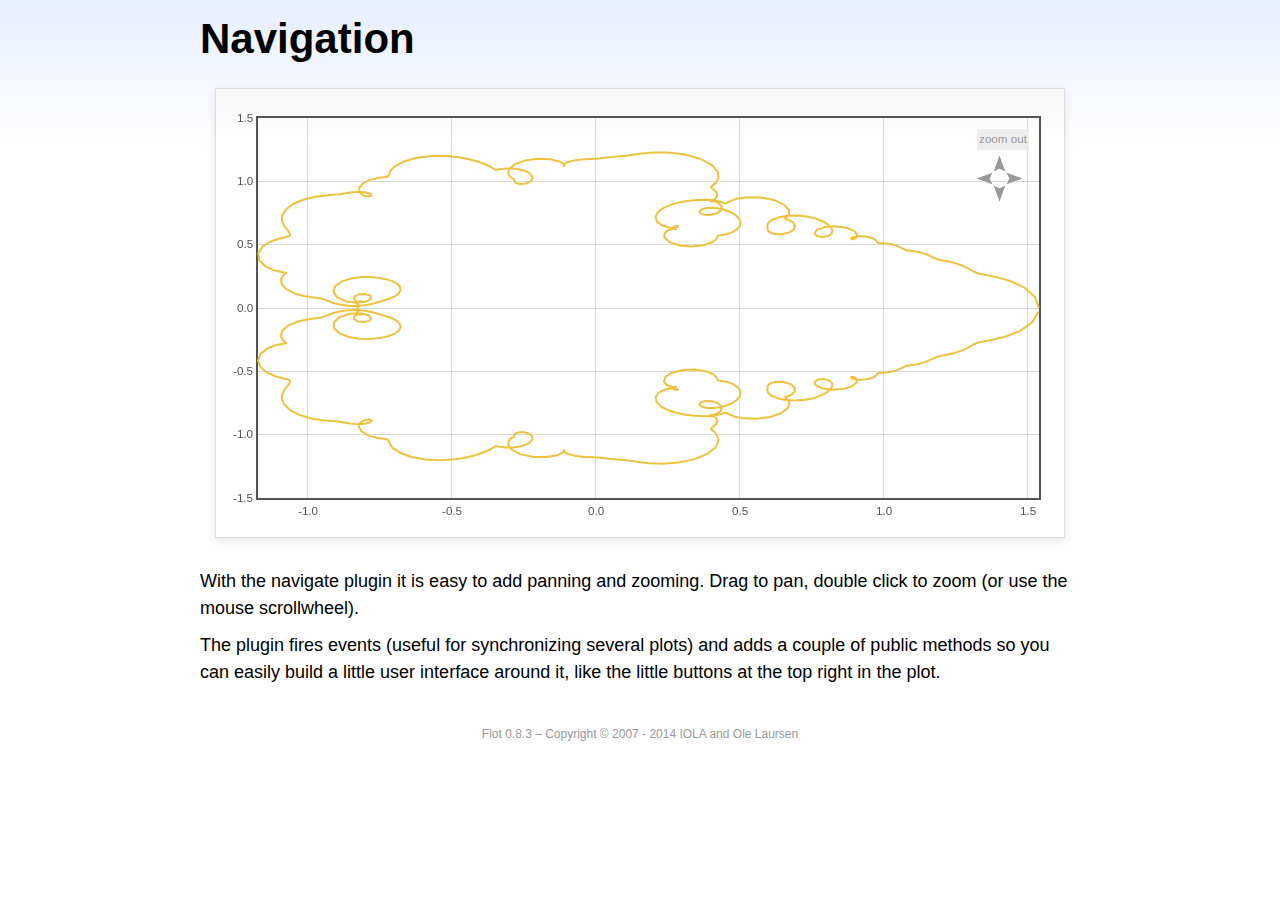
<file: assets/chartjs/flot/examples/navigate/index.html>
<!DOCTYPE html PUBLIC "-//W3C//DTD HTML 4.01//EN" "http://www.w3.org/TR/html4/strict.dtd">
<html>
<head>
	<meta http-equiv="Content-Type" content="text/html; charset=utf-8">
	<title>Flot Examples: Navigation</title>
	<link href="../examples.css" rel="stylesheet" type="text/css">
	<style type="text/css">

	#placeholder .button {
		position: absolute;
		cursor: pointer;
	}

	#placeholder div.button {
		font-size: smaller;
		color: #999;
		background-color: #eee;
		padding: 2px;
	}
	.message {
		padding-left: 50px;
		font-size: smaller;
	}

	</style>
	<!--[if lte IE 8]><script language="javascript" type="text/javascript" src="../../excanvas.min.js"></script><![endif]-->
	<script language="javascript" type="text/javascript" src="../../jquery.js"></script>
	<script language="javascript" type="text/javascript" src="../../jquery.flot.js"></script>
	<script language="javascript" type="text/javascript" src="../../jquery.flot.navigate.js"></script>
	<script type="text/javascript">

	$(function() {

		// generate data set from a parametric function with a fractal look

		function sumf(f, t, m) {
			var res = 0;
			for (var i = 1; i < m; ++i) {
				res += f(i * i * t) / (i * i);
			}
			return res;
		}

		var d1 = [];
		for (var t = 0; t <= 2 * Math.PI; t += 0.01) {
			d1.push([sumf(Math.cos, t, 10), sumf(Math.sin, t, 10)]);
		}

		var data = [ d1 ],
			placeholder = $("#placeholder");

		var plot = $.plot(placeholder, data, {
			series: {
				lines: {
					show: true
				},
				shadowSize: 0
			},
			xaxis: {
				zoomRange: [0.1, 10],
				panRange: [-10, 10]
			},
			yaxis: {
				zoomRange: [0.1, 10],
				panRange: [-10, 10]
			},
			zoom: {
				interactive: true
			},
			pan: {
				interactive: true
			}
		});

		// show pan/zoom messages to illustrate events 

		placeholder.bind("plotpan", function (event, plot) {
			var axes = plot.getAxes();
			$(".message").html("Panning to x: "  + axes.xaxis.min.toFixed(2)
			+ " &ndash; " + axes.xaxis.max.toFixed(2)
			+ " and y: " + axes.yaxis.min.toFixed(2)
			+ " &ndash; " + axes.yaxis.max.toFixed(2));
		});

		placeholder.bind("plotzoom", function (event, plot) {
			var axes = plot.getAxes();
			$(".message").html("Zooming to x: "  + axes.xaxis.min.toFixed(2)
			+ " &ndash; " + axes.xaxis.max.toFixed(2)
			+ " and y: " + axes.yaxis.min.toFixed(2)
			+ " &ndash; " + axes.yaxis.max.toFixed(2));
		});

		// add zoom out button 

		$("<div class='button' style='right:20px;top:20px'>zoom out</div>")
			.appendTo(placeholder)
			.click(function (event) {
				event.preventDefault();
				plot.zoomOut();
			});

		// and add panning buttons

		// little helper for taking the repetitive work out of placing
		// panning arrows

		function addArrow(dir, right, top, offset) {
			$("<img class='button' src='arrow-" + dir + ".gif' style='right:" + right + "px;top:" + top + "px'>")
				.appendTo(placeholder)
				.click(function (e) {
					e.preventDefault();
					plot.pan(offset);
				});
		}

		addArrow("left", 55, 60, { left: -100 });
		addArrow("right", 25, 60, { left: 100 });
		addArrow("up", 40, 45, { top: -100 });
		addArrow("down", 40, 75, { top: 100 });

		// Add the Flot version string to the footer

		$("#footer").prepend("Flot " + $.plot.version + " &ndash; ");
	});

	</script>
</head>
<body>

	<div id="header">
		<h2>Navigation</h2>
	</div>

	<div id="content">

		<div class="demo-container">
			<div id="placeholder" class="demo-placeholder"></div>
		</div>

		<p class="message"></p>

		<p>With the navigate plugin it is easy to add panning and zooming. Drag to pan, double click to zoom (or use the mouse scrollwheel).</p>

		<p>The plugin fires events (useful for synchronizing several plots) and adds a couple of public methods so you can easily build a little user interface around it, like the little buttons at the top right in the plot.</p>

	</div>

	<div id="footer">
		Copyright &copy; 2007 - 2014 IOLA and Ole Laursen
	</div>

</body>
</html>
</file>
<file: assets/chartjs/flot/examples/examples.css>
* {	padding: 0; margin: 0; vertical-align: top; }

body {
	background: url(background.png) repeat-x;
	font: 18px/1.5em "proxima-nova", Helvetica, Arial, sans-serif;
}

a {	color: #069; }
a:hover { color: #28b; }

h2 {
	margin-top: 15px;
	font: normal 32px "omnes-pro", Helvetica, Arial, sans-serif;
}

h3 {
	margin-left: 30px;
	font: normal 26px "omnes-pro", Helvetica, Arial, sans-serif;
	color: #666;
}

p {
	margin-top: 10px;
}

button {
	font-size: 18px;
	padding: 1px 7px;
}

input {
	font-size: 18px;
}

input[type=checkbox] {
	margin: 7px;
}

#header {
	position: relative;
	width: 900px;
	margin: auto;
}

#header h2 {
	margin-left: 10px;
	vertical-align: middle;
	font-size: 42px;
	font-weight: bold;
	text-decoration: none;
	color: #000;
}

#content {
	width: 880px;
	margin: 0 auto;
	padding: 10px;
}

#footer {
	margin-top: 25px;
	margin-bottom: 10px;
	text-align: center;
	font-size: 12px;
	color: #999;
}

.demo-container {
	box-sizing: border-box;
	width: 850px;
	height: 450px;
	padding: 20px 15px 15px 15px;
	margin: 15px auto 30px auto;
	border: 1px solid #ddd;
	background: #fff;
	background: linear-gradient(#f6f6f6 0, #fff 50px);
	background: -o-linear-gradient(#f6f6f6 0, #fff 50px);
	background: -ms-linear-gradient(#f6f6f6 0, #fff 50px);
	background: -moz-linear-gradient(#f6f6f6 0, #fff 50px);
	background: -webkit-linear-gradient(#f6f6f6 0, #fff 50px);
	box-shadow: 0 3px 10px rgba(0,0,0,0.15);
	-o-box-shadow: 0 3px 10px rgba(0,0,0,0.1);
	-ms-box-shadow: 0 3px 10px rgba(0,0,0,0.1);
	-moz-box-shadow: 0 3px 10px rgba(0,0,0,0.1);
	-webkit-box-shadow: 0 3px 10px rgba(0,0,0,0.1);
}

.demo-placeholder {
	width: 100%;
	height: 100%;
	font-size: 14px;
	line-height: 1.2em;
}

.legend table {
	border-spacing: 5px;
}
</file>
